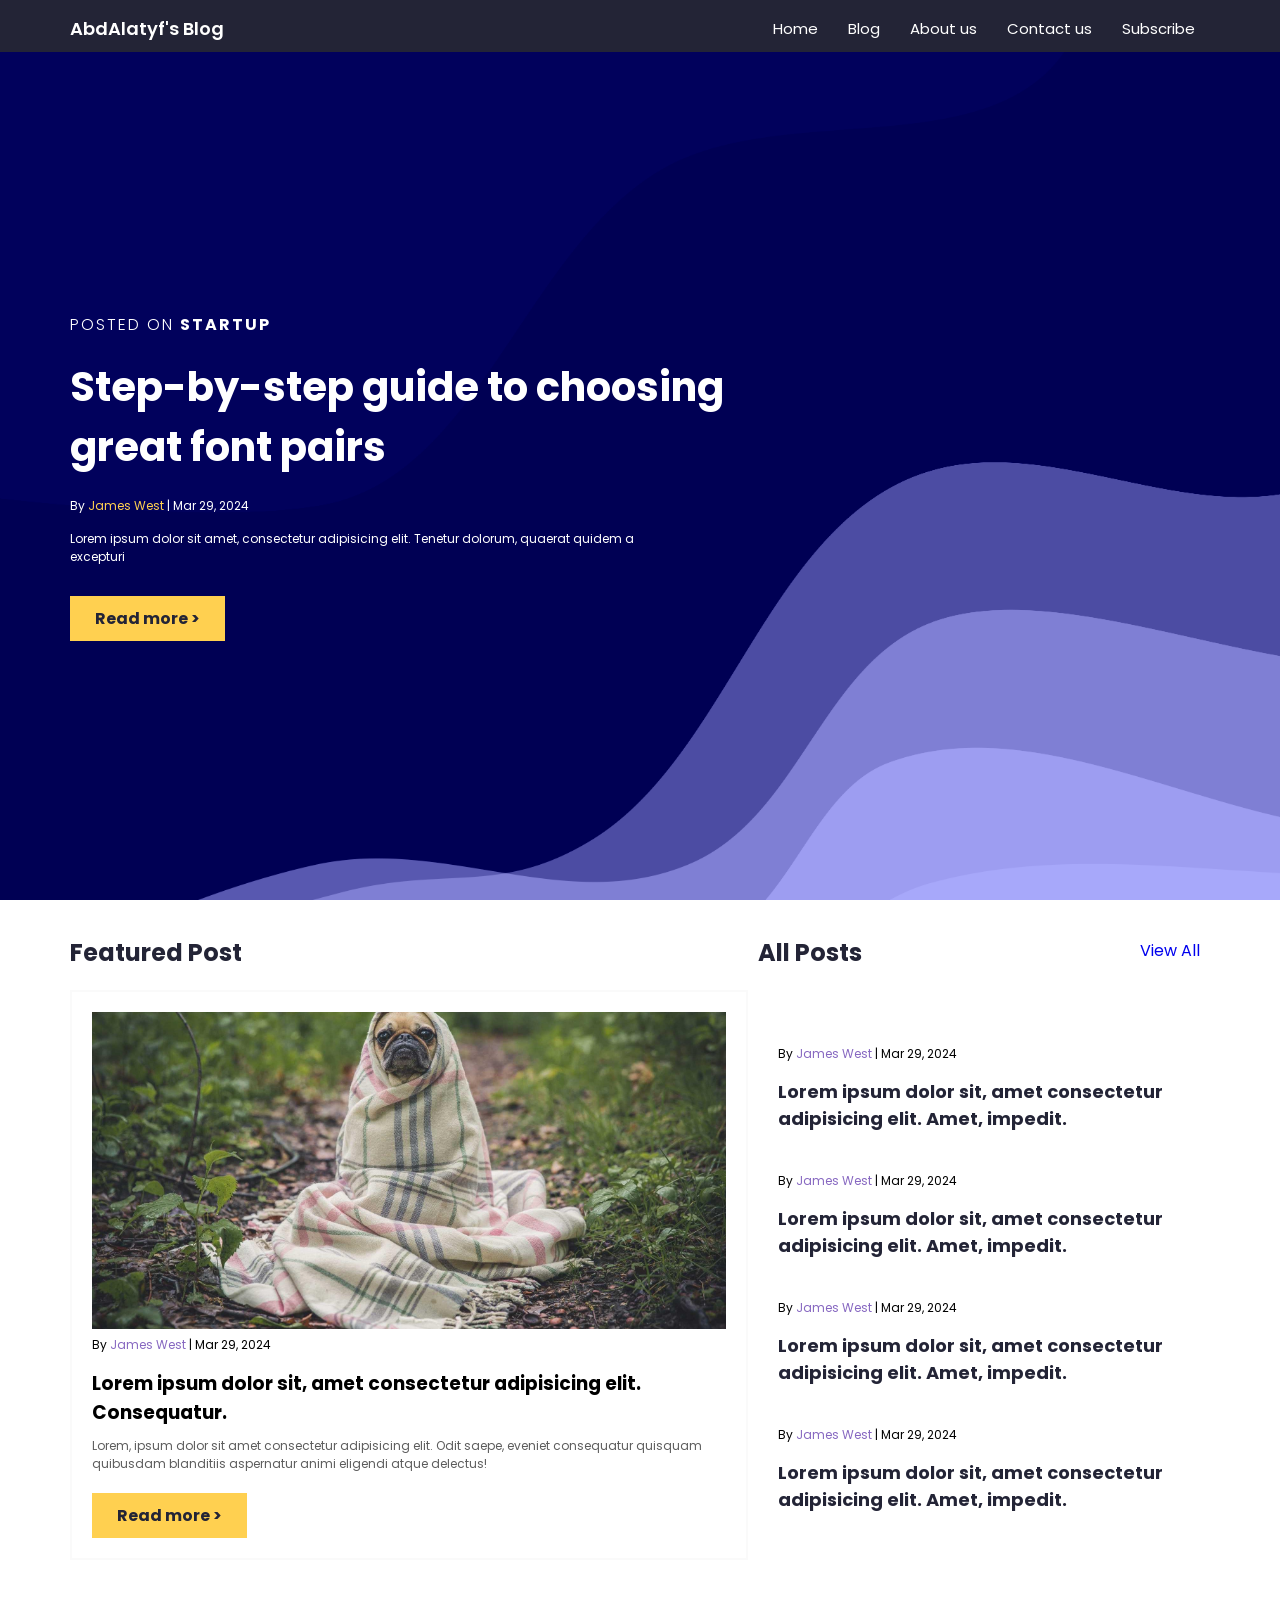
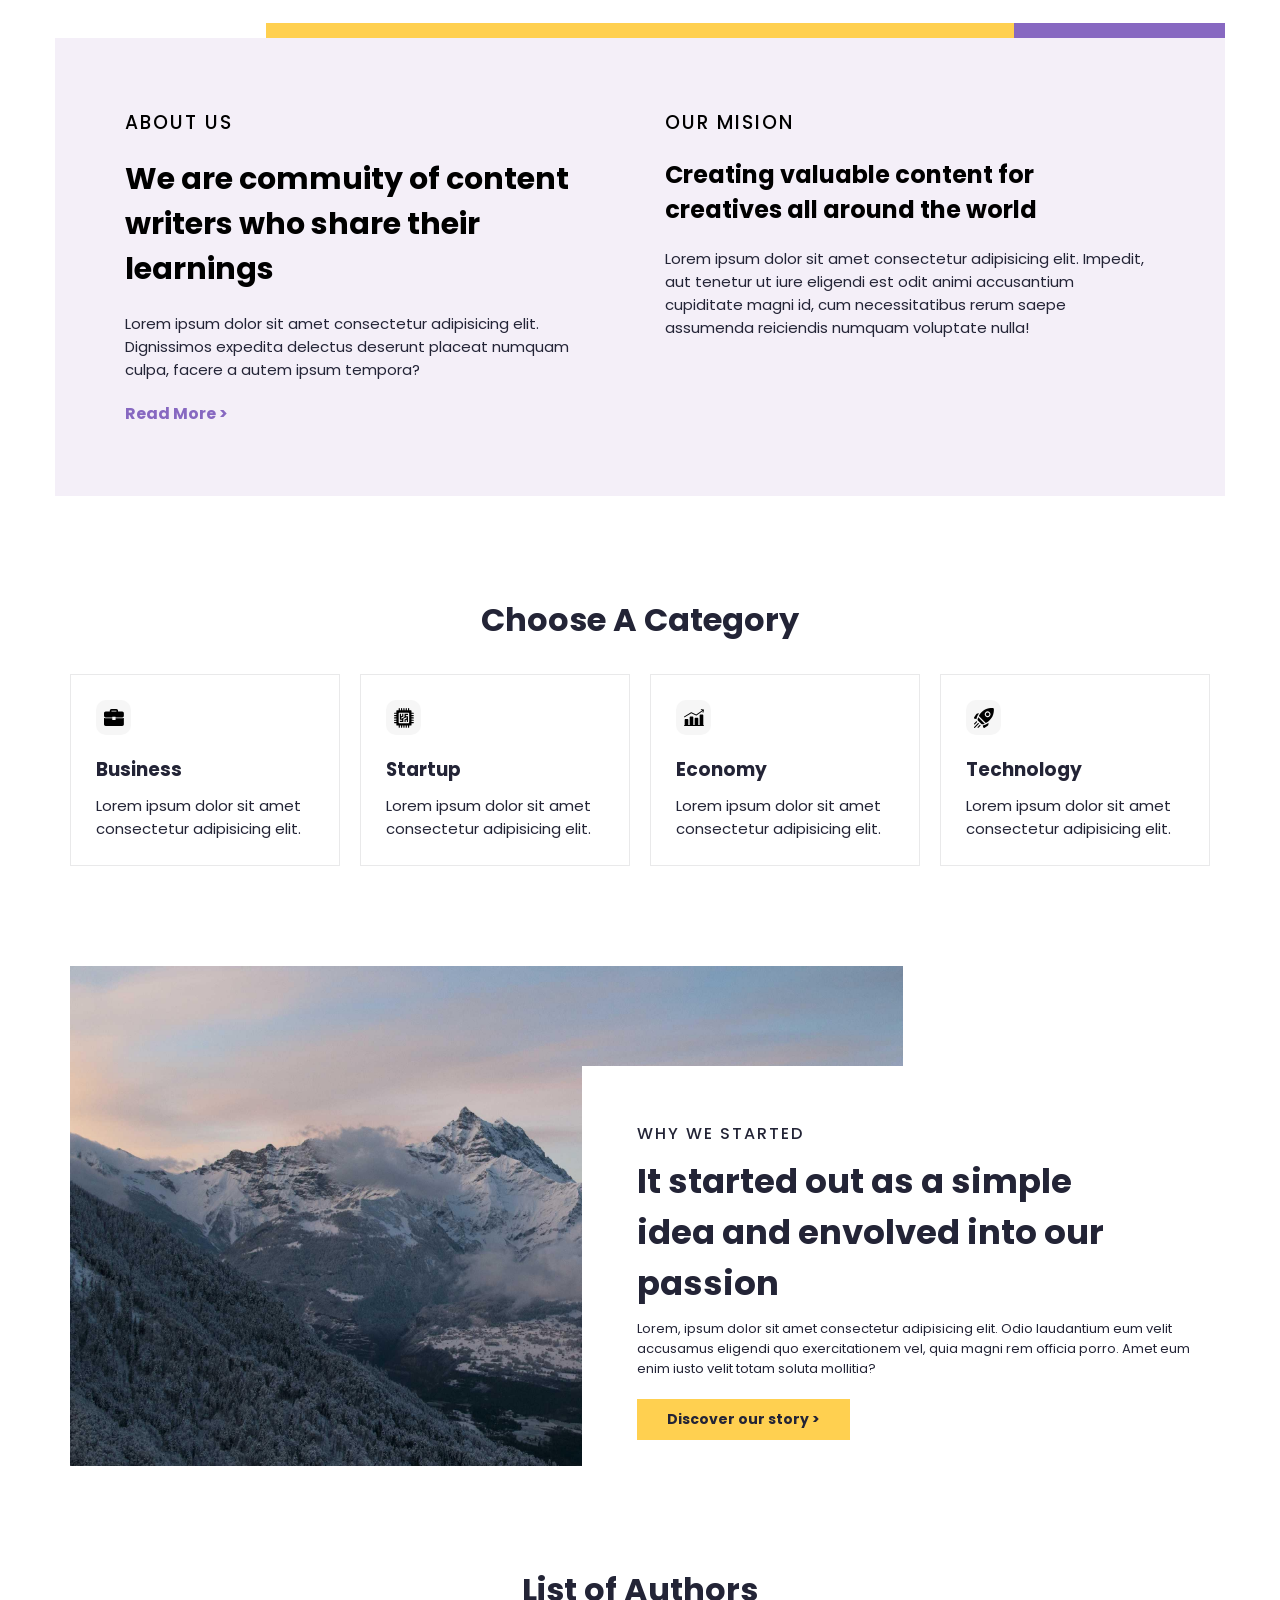
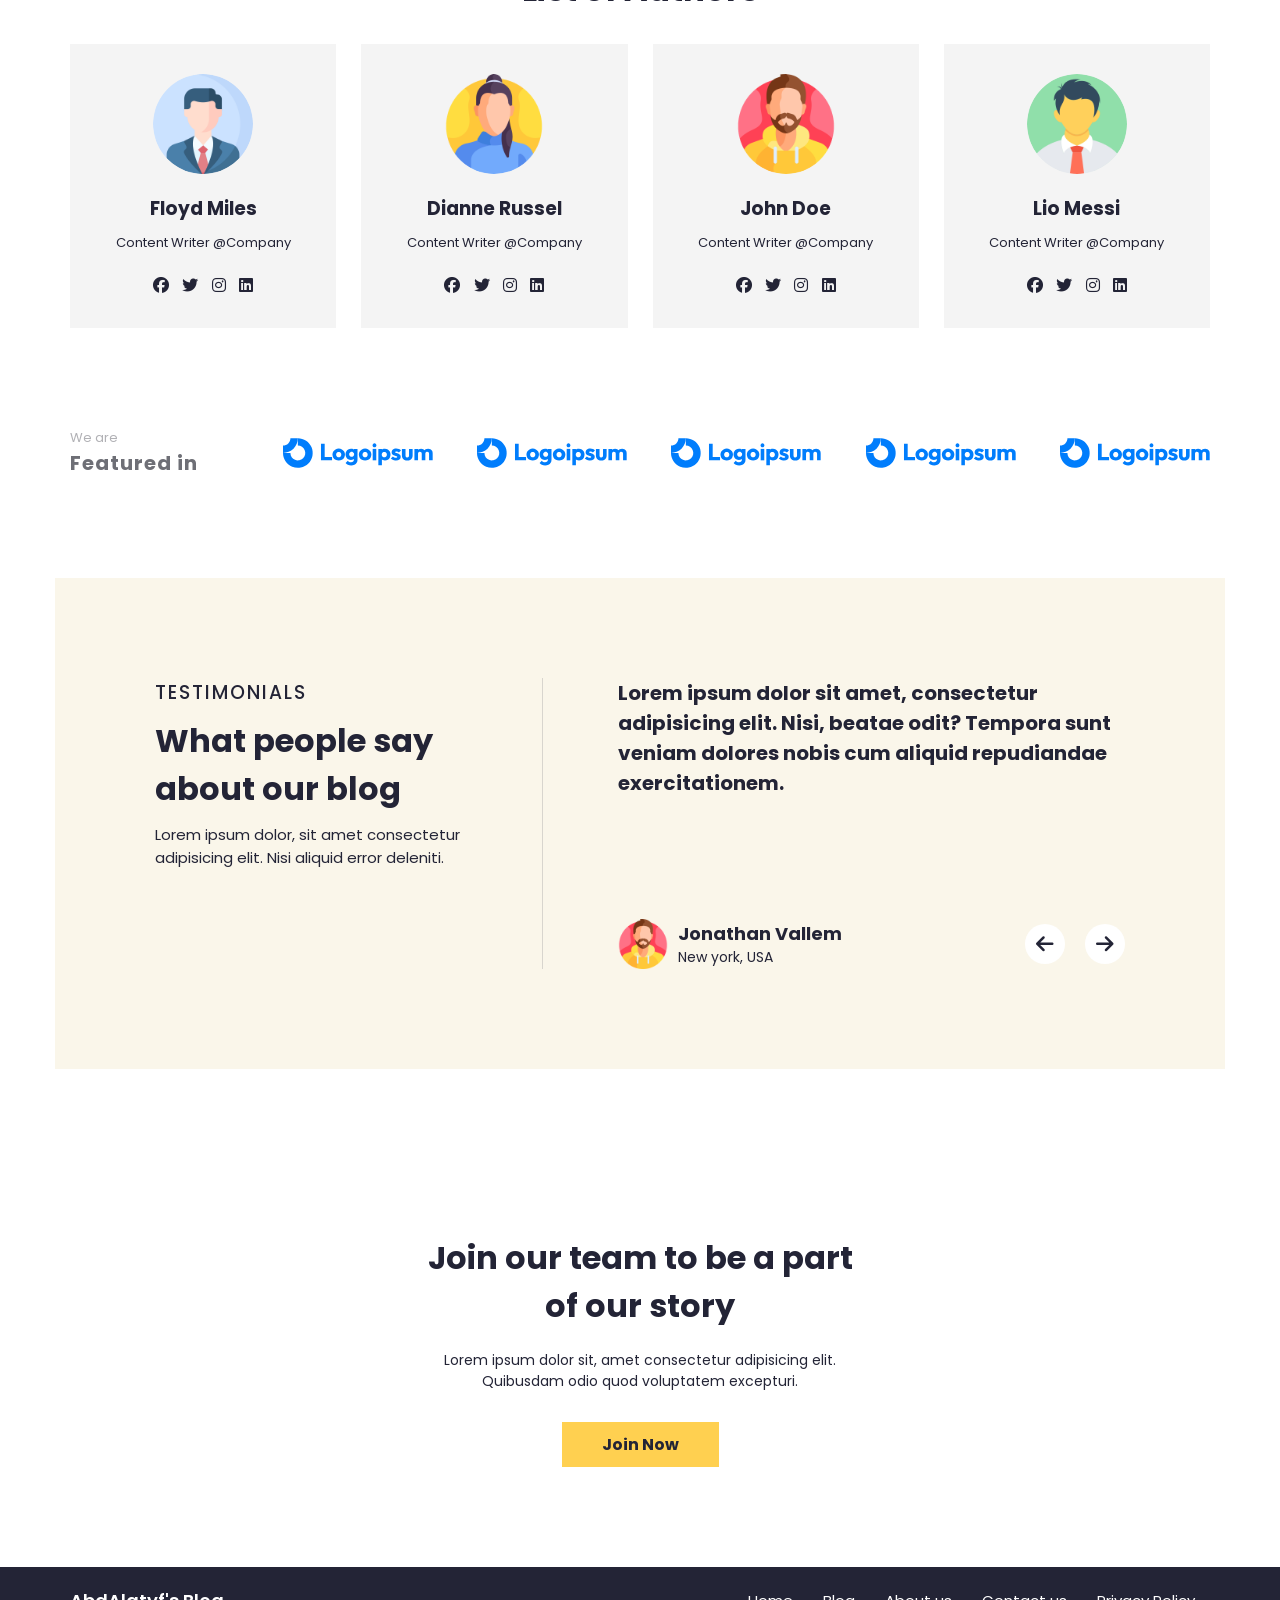
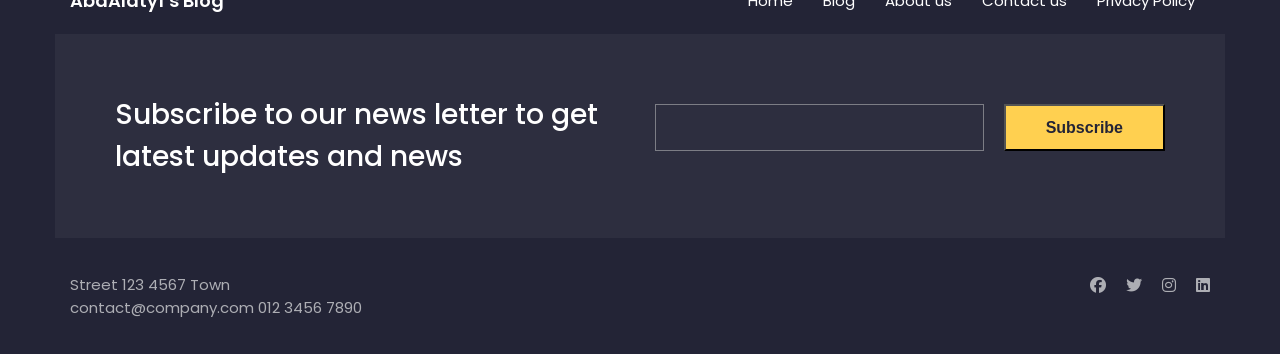
<file: index.html>
<!DOCTYPE html>
<html lang="en">
  <head>
    <meta charset="UTF-8" />
    <meta http-equiv="X-UA-Compatible" content="IE=edge" />
    <meta name="viewport" content="width=device-width, initial-scale=1.0" />
    <link rel="preconnect" href="https://fonts.googleapis.com" />
    <link rel="preconnect" href="https://fonts.gstatic.com" crossorigin />
    <link
      href="https://fonts.googleapis.com/css2?family=Poppins:ital,wght@0,100;0,200;0,300;0,400;0,500;0,600;0,700;0,800;0,900;1,100;1,200;1,300;1,400;1,500;1,600;1,700;1,800;1,900&display=swap"
      rel="stylesheet"
    />
    <link rel="stylesheet" href="assets/css/all.min.css" />
    <link rel="stylesheet" href="assets/css/main.css" />
    <link rel="stylesheet" href="assets/css/home.css" />
    <title>Document</title>
  </head>
  <body>
    <nav>
      <div class="container">
        <h4 class="title">AbdAlatyf's Blog</h4>
        <div>
          <span class="icon">
            <span></span>
            <span></span>
            <span></span>
          </span>
          <ul class="links">
            <li><a href="#">Home</a></li>
            <li><a href="#">Blog</a></li>
            <li><a href="#">About us</a></li>
            <li><a href="#">Contact us</a></li>
            <li><a href="#" class="sub">Subscribe</a></li>
          </ul>
        </div>
      </div>
    </nav>
    <div class="landing">
      <div class="container">
        <h4>posted on <b>startup</b></h4>
        <h1>Step-by-step guide to choosing great font pairs</h1>
        <div class="info">
          By <span class="name">James West</span> | Mar 29, 2024
        </div>
        <p>
          Lorem ipsum dolor sit amet, consectetur adipisicing elit. Tenetur
          dolorum, quaerat quidem a excepturi
        </p>
        <a href="#" class="readmore">Read more ></a>
      </div>
    </div>
    <div class="posts">
      <div class="container">
        <div class="featured">
          <h2>Featured Post</h2>
          <div class="box">
            <div class="img">
              <img src="assets/imgs/featured.jpg" alt="" />
            </div>
            <div class="info">
              By <span class="name">James West</span> | Mar 29, 2024
            </div>
            <h3>
              Lorem ipsum dolor sit, amet consectetur adipisicing elit.
              Consequatur.
            </h3>
            <p>
              Lorem, ipsum dolor sit amet consectetur adipisicing elit. Odit
              saepe, eveniet consequatur quisquam quibusdam blanditiis
              aspernatur animi eligendi atque delectus!
            </p>
            <a href="blog-post/post1.html" class="readmore">Read more ></a>
          </div>
        </div>
        <div class="all-posts">
          <h2>All Posts</h2>
          <a href="#" class="view-all">View All</a>
          <div class="posts">
            <div class="post">
              <div class="info">
                By <span class="name">James West</span> | Mar 29, 2024
              </div>
              <p>
                <a href="#"
                  >Lorem ipsum dolor sit, amet consectetur adipisicing elit.
                  Amet, impedit.</a
                >
              </p>
            </div>
            <div class="post">
              <div class="info">
                By <span class="name">James West</span> | Mar 29, 2024
              </div>
              <p>
                <a href="#"
                  >Lorem ipsum dolor sit, amet consectetur adipisicing elit.
                  Amet, impedit.</a
                >
              </p>
            </div>
            <div class="post">
              <div class="info">
                By <span class="name">James West</span> | Mar 29, 2024
              </div>
              <p>
                <a href="#"
                  >Lorem ipsum dolor sit, amet consectetur adipisicing elit.
                  Amet, impedit.</a
                >
              </p>
            </div>
            <div class="post">
              <div class="info">
                By <span class="name">James West</span> | Mar 29, 2024
              </div>
              <p>
                <a href="#"
                  >Lorem ipsum dolor sit, amet consectetur adipisicing elit.
                  Amet, impedit.</a
                >
              </p>
            </div>
          </div>
        </div>
      </div>
    </div>
    <div class="about-us">
      <div class="container">
        <div class="about">
          <h3>about us</h3>
          <div class="title">
            We are commuity of content writers who share their learnings
          </div>
          <p>
            Lorem ipsum dolor sit amet consectetur adipisicing elit. Dignissimos
            expedita delectus deserunt placeat numquam culpa, facere a autem
            ipsum tempora?
          </p>
          <a href="#">Read More ></a>
        </div>
        <div class="mision">
          <h3>our mision</h3>
          <div class="title">
            Creating valuable content for creatives all around the world
          </div>
          <p>
            Lorem ipsum dolor sit amet consectetur adipisicing elit. Impedit,
            aut tenetur ut iure eligendi est odit animi accusantium cupiditate
            magni id, cum necessitatibus rerum saepe assumenda reiciendis
            numquam voluptate nulla!
          </p>
        </div>
      </div>
    </div>
    <div class="categories">
      <h1>Choose A Category</h1>
      <div class="container">
        <div class="category">
          <div class="logo"><img src="assets/imgs/business.svg" alt="" /></div>
          <h3>Business</h3>
          <p>Lorem ipsum dolor sit amet consectetur adipisicing elit.</p>
        </div>
        <div class="category">
          <div class="logo"><img src="assets/imgs/startup.svg" alt="" /></div>
          <h3>Startup</h3>
          <p>Lorem ipsum dolor sit amet consectetur adipisicing elit.</p>
        </div>
        <div class="category">
          <div class="logo"><img src="assets/imgs/economy.svg" alt="" /></div>
          <h3>Economy</h3>
          <p>Lorem ipsum dolor sit amet consectetur adipisicing elit.</p>
        </div>
        <div class="category">
          <div class="logo">
            <img src="assets/imgs/technology.svg" alt="" />
          </div>
          <h3>Technology</h3>
          <p>Lorem ipsum dolor sit amet consectetur adipisicing elit.</p>
        </div>
      </div>
    </div>
    <div class="story">
      <div class="container">
        <div class="img">
          <img src="assets/imgs/story.jpg" alt="" />
        </div>
        <div class="info">
          <h4>why we started</h4>
          <h1>It started out as a simple idea and envolved into our passion</h1>
          <p>
            Lorem, ipsum dolor sit amet consectetur adipisicing elit. Odio
            laudantium eum velit accusamus eligendi quo exercitationem vel, quia
            magni rem officia porro. Amet eum enim iusto velit totam soluta
            mollitia?
          </p>
          <a href="">Discover our story ></a>
        </div>
      </div>
    </div>
    <div class="authors">
      <h1>List of Authors</h1>
      <div class="container">
        <div class="author">
          <div class="img"><img src="assets/imgs/man 1.png" alt="" /></div>
          <h3>Floyd Miles</h3>
          <p>Content Writer @Company</p>
          <ul>
            <li class="facebook"><i class="fa-brands fa-facebook"></i></li>
            <li class="twitter"><i class="fa-brands fa-twitter"></i></li>
            <li class="insta"><i class="fa-brands fa-instagram"></i></li>
            <li class="linkedin"><i class="fa-brands fa-linkedin"></i></li>
          </ul>
        </div>
        <div class="author">
          <div class="img"><img src="assets/imgs/woman.png" alt="" /></div>
          <h3>Dianne Russel</h3>
          <p>Content Writer @Company</p>
          <ul>
            <li class="facebook"><i class="fa-brands fa-facebook"></i></li>
            <li class="twitter"><i class="fa-brands fa-twitter"></i></li>
            <li class="insta"><i class="fa-brands fa-instagram"></i></li>
            <li class="linkedin"><i class="fa-brands fa-linkedin"></i></li>
          </ul>
        </div>
        <div class="author">
          <div class="img"><img src="assets/imgs/man 2.png" alt="" /></div>
          <h3>John Doe</h3>
          <p>Content Writer @Company</p>
          <ul>
            <li class="facebook"><i class="fa-brands fa-facebook"></i></li>
            <li class="twitter"><i class="fa-brands fa-twitter"></i></li>
            <li class="insta"><i class="fa-brands fa-instagram"></i></li>
            <li class="linkedin"><i class="fa-brands fa-linkedin"></i></li>
          </ul>
        </div>
        <div class="author">
          <div class="img"><img src="assets/imgs/man 3.png" alt="" /></div>
          <h3>Lio Messi</h3>
          <p>Content Writer @Company</p>
          <ul>
            <li class="facebook"><i class="fa-brands fa-facebook"></i></li>
            <li class="twitter"><i class="fa-brands fa-twitter"></i></li>
            <li class="insta"><i class="fa-brands fa-instagram"></i></li>
            <li class="linkedin"><i class="fa-brands fa-linkedin"></i></li>
          </ul>
        </div>
      </div>
    </div>
    <div class="our-featured">
      <div class="container">
        <div class="title">
          <span>We are</span>
          <span>Featured in</span>
        </div>
        <ul>
          <li>
            <svg
              id="logo-87"
              width="202"
              height="40"
              viewBox="0 0 202 40"
              fill="none"
              xmlns="http://www.w3.org/2000/svg"
            >
              <path
                class="ccustom"
                fill-rule="evenodd"
                clip-rule="evenodd"
                d="M25.5557 11.6853C23.9112 10.5865 21.9778 10 20 10V0C23.9556 0 27.8224 1.17298 31.1114 3.37061C34.4004 5.56823 36.9638 8.69181 38.4776 12.3463C39.9913 16.0008 40.3874 20.0222 39.6157 23.9018C38.844 27.7814 36.9392 31.3451 34.1421 34.1421C31.3451 36.9392 27.7814 38.844 23.9018 39.6157C20.0222 40.3874 16.0008 39.9913 12.3463 38.4776C8.6918 36.9638 5.56823 34.4004 3.37061 31.1114C1.17298 27.8224 0 23.9556 0 20H10C10 21.9778 10.5865 23.9112 11.6853 25.5557C12.7841 27.2002 14.3459 28.4819 16.1732 29.2388C18.0004 29.9957 20.0111 30.1937 21.9509 29.8078C23.8907 29.422 25.6725 28.4696 27.0711 27.0711C28.4696 25.6725 29.422 23.8907 29.8078 21.9509C30.1937 20.0111 29.9957 18.0004 29.2388 16.1732C28.4819 14.3459 27.2002 12.7841 25.5557 11.6853Z"
                fill="#007DFC"
              ></path>
              <path
                class="ccustom"
                fill-rule="evenodd"
                clip-rule="evenodd"
                d="M10 1.47023e-06C10 1.31322 9.74135 2.61358 9.2388 3.82684C8.73625 5.04009 7.99966 6.14248 7.07107 7.07107C6.14249 7.99966 5.0401 8.73625 3.82684 9.2388C2.61358 9.74134 1.31322 10 6.15916e-06 10L5.72205e-06 20C2.62644 20 5.22716 19.4827 7.65368 18.4776C10.0802 17.4725 12.285 15.9993 14.1421 14.1421C15.9993 12.285 17.4725 10.0802 18.4776 7.65367C19.4827 5.22715 20 2.62643 20 -3.8147e-06L10 1.47023e-06Z"
                fill="#007DFC"
              ></path>
              <path
                class="ccustom"
                d="M125.619 14.4525H120.767V29.8648H125.619V14.4525Z"
                fill="#007DFC"
              ></path>
              <path
                class="ccustom"
                d="M121.307 11.5666C121.814 12.074 122.448 12.3277 123.209 12.3277C123.97 12.3277 124.594 12.074 125.08 11.5666C125.567 11.0381 125.81 10.4038 125.81 9.66385C125.81 8.90277 125.567 8.26849 125.08 7.76111C124.594 7.25369 123.97 7 123.209 7C122.448 7 121.814 7.25369 121.307 7.76111C120.82 8.26849 120.577 8.90277 120.577 9.66385C120.577 10.4038 120.82 11.0381 121.307 11.5666Z"
                fill="#007DFC"
              ></path>
              <path
                class="ccustom"
                d="M51.1562 29.8648V7.47568H56.1351V25.4885H66.0612V29.8648H51.1562Z"
                fill="#007DFC"
              ></path>
              <path
                class="ccustom"
                fill-rule="evenodd"
                clip-rule="evenodd"
                d="M75.0274 30.2136C73.4418 30.2136 72.0042 29.8648 70.7145 29.1671C69.446 28.4483 68.4418 27.4758 67.7018 26.2495C66.9619 25.0233 66.5919 23.6491 66.5919 22.1269C66.5919 20.6047 66.9619 19.2411 67.7018 18.036C68.4418 16.8309 69.446 15.8795 70.7145 15.1819C71.983 14.463 73.4207 14.1036 75.0274 14.1036C76.6342 14.1036 78.0718 14.4525 79.3403 15.1501C80.6088 15.8478 81.6131 16.8098 82.353 18.036C83.093 19.2411 83.463 20.6047 83.463 22.1269C83.463 23.6491 83.093 25.0233 82.353 26.2495C81.6131 27.4758 80.6088 28.4483 79.3403 29.1671C78.0718 29.8648 76.6342 30.2136 75.0274 30.2136ZM75.0274 25.8056C75.7251 25.8056 76.3382 25.6576 76.8668 25.3616C77.3953 25.0445 77.797 24.6111 78.0718 24.0614C78.3678 23.4906 78.5158 22.8457 78.5158 22.1269C78.5158 21.4081 78.3678 20.7844 78.0718 20.2559C77.7758 19.7062 77.3636 19.2834 76.835 18.9874C76.3276 18.6702 75.7251 18.5117 75.0274 18.5117C74.3509 18.5117 73.7484 18.6702 73.2198 18.9874C72.6913 19.2834 72.279 19.7062 71.983 20.2559C71.687 20.8056 71.5391 21.4398 71.5391 22.1586C71.5391 22.8563 71.687 23.4906 71.983 24.0614C72.279 24.6111 72.6913 25.0445 73.2198 25.3616C73.7484 25.6576 74.3509 25.8056 75.0274 25.8056Z"
                fill="#007DFC"
              ></path>
              <path
                class="ccustom"
                fill-rule="evenodd"
                clip-rule="evenodd"
                d="M87.3057 35.8902C88.5953 36.4821 90.0858 36.7781 91.7772 36.7781C93.4262 36.7781 94.8956 36.4504 96.1852 35.795C97.4749 35.1396 98.4896 34.2306 99.2296 33.0678C99.9695 31.905 100.34 30.5308 100.34 28.9451V14.4525H95.5826V15.488C95.2288 15.1902 94.827 14.9402 94.3776 14.7379C93.553 14.3362 92.6122 14.1353 91.5552 14.1353C90.1387 14.1353 88.8807 14.4736 87.7814 15.1501C86.6819 15.8055 85.8152 16.7146 85.1809 17.8774C84.5466 19.0191 84.2296 20.3087 84.2296 21.7464C84.2296 23.1629 84.5466 24.4525 85.1809 25.6153C85.8152 26.7781 86.6819 27.6978 87.7814 28.3743C88.8807 29.0508 90.1387 29.3891 91.5552 29.3891C92.5911 29.3891 93.5319 29.1883 94.3776 28.7866C94.7872 28.592 95.1572 28.3627 95.4875 28.0986V29.072C95.4875 30.1502 95.1387 30.9853 94.441 31.5773C93.7645 32.1693 92.8237 32.4652 91.6186 32.4652C90.6461 32.4652 89.811 32.2961 89.1133 31.9578C88.4368 31.6196 87.8236 31.1227 87.2739 30.4673L84.293 33.4483C85.0329 34.5054 86.0372 35.3194 87.3057 35.8902ZM94.219 24.6322C93.7327 24.9282 93.1514 25.0762 92.4748 25.0762C91.7983 25.0762 91.2063 24.9282 90.6989 24.6322C90.2126 24.3362 89.8321 23.9345 89.5573 23.4271C89.2824 22.8986 89.145 22.3383 89.145 21.7464C89.145 21.1121 89.2824 20.5413 89.5573 20.0339C89.8321 19.5265 90.2232 19.1248 90.7306 18.8288C91.238 18.5328 91.8194 18.3848 92.4748 18.3848C93.1514 18.3848 93.7327 18.5328 94.219 18.8288C94.7264 19.1248 95.1069 19.5265 95.3607 20.0339C95.6355 20.5413 95.7729 21.1121 95.7729 21.7464C95.7729 22.3806 95.6355 22.9514 95.3607 23.4588C95.1069 23.9451 94.7264 24.3362 94.219 24.6322Z"
                fill="#007DFC"
              ></path>
              <path
                class="ccustom"
                fill-rule="evenodd"
                clip-rule="evenodd"
                d="M110.551 30.2136C108.965 30.2136 107.527 29.8648 106.238 29.1671C104.969 28.4483 103.965 27.4758 103.225 26.2495C102.485 25.0233 102.115 23.6491 102.115 22.1269C102.115 20.6047 102.485 19.2411 103.225 18.036C103.965 16.8309 104.969 15.8795 106.238 15.1819C107.506 14.463 108.944 14.1036 110.551 14.1036C112.157 14.1036 113.595 14.4525 114.863 15.1501C116.132 15.8478 117.136 16.8098 117.876 18.036C118.616 19.2411 118.986 20.6047 118.986 22.1269C118.986 23.6491 118.616 25.0233 117.876 26.2495C117.136 27.4758 116.132 28.4483 114.863 29.1671C113.595 29.8648 112.157 30.2136 110.551 30.2136ZM110.551 25.8056C111.248 25.8056 111.861 25.6576 112.39 25.3616C112.918 25.0445 113.32 24.6111 113.595 24.0614C113.891 23.4906 114.039 22.8457 114.039 22.1269C114.039 21.4081 113.891 20.7844 113.595 20.2559C113.299 19.7062 112.887 19.2834 112.358 18.9874C111.851 18.6702 111.248 18.5117 110.551 18.5117C109.874 18.5117 109.271 18.6702 108.743 18.9874C108.214 19.2834 107.802 19.7062 107.506 20.2559C107.21 20.8056 107.062 21.4398 107.062 22.1586C107.062 22.8563 107.21 23.4906 107.506 24.0614C107.802 24.6111 108.214 25.0445 108.743 25.3616C109.271 25.6576 109.874 25.8056 110.551 25.8056Z"
                fill="#007DFC"
              ></path>
              <path
                class="ccustom"
                fill-rule="evenodd"
                clip-rule="evenodd"
                d="M137.281 30.1819C136.246 30.1819 135.294 29.9811 134.427 29.5794C133.971 29.368 133.559 29.1156 133.191 28.8222V36.3659H128.402V14.4525H133.254V15.5162C133.606 15.2283 133.997 14.9794 134.427 14.7696C135.294 14.3467 136.246 14.1353 137.281 14.1353C138.74 14.1353 140.03 14.4842 141.15 15.1819C142.292 15.8795 143.18 16.8309 143.814 18.036C144.47 19.2411 144.797 20.6153 144.797 22.1586C144.797 23.702 144.47 25.0762 143.814 26.2813C143.18 27.4864 142.292 28.4377 141.15 29.1354C140.03 29.8331 138.74 30.1819 137.281 30.1819ZM136.394 25.8056C137.091 25.8056 137.694 25.647 138.201 25.3299C138.73 25.0128 139.142 24.5793 139.438 24.0297C139.734 23.48 139.882 22.8563 139.882 22.1586C139.882 21.4398 139.734 20.8056 139.438 20.2559C139.142 19.7062 138.73 19.2834 138.201 18.9874C137.694 18.6702 137.102 18.5117 136.425 18.5117C135.749 18.5117 135.146 18.6702 134.618 18.9874C134.11 19.2834 133.709 19.7062 133.413 20.2559C133.117 20.8056 132.969 21.4398 132.969 22.1586C132.969 22.8563 133.106 23.48 133.381 24.0297C133.677 24.5793 134.089 25.0128 134.618 25.3299C135.146 25.647 135.738 25.8056 136.394 25.8056Z"
                fill="#007DFC"
              ></path>
              <path
                class="ccustom"
                d="M149.546 29.8965C150.434 30.1291 151.332 30.2453 152.241 30.2453C154.165 30.2453 155.687 29.8014 156.808 28.9134C157.949 28.0255 158.52 26.831 158.52 25.3299C158.52 24.3574 158.341 23.5751 157.981 22.9832C157.622 22.3701 157.157 21.8838 156.586 21.5244C156.015 21.165 155.412 20.8795 154.778 20.6681C154.144 20.4567 153.541 20.277 152.971 20.129C152.4 19.981 151.935 19.8119 151.575 19.6216C151.216 19.4313 151.036 19.1776 151.036 18.8605C151.036 18.5645 151.174 18.3425 151.448 18.1945C151.723 18.0254 152.135 17.9409 152.685 17.9409C153.256 17.9409 153.837 18.0571 154.429 18.2897C155.042 18.5222 155.592 18.924 156.078 19.4948L158.837 16.7041C158.14 15.8161 157.231 15.1501 156.11 14.7062C155.011 14.2411 153.806 14.0085 152.495 14.0085C151.248 14.0085 150.159 14.2199 149.229 14.6427C148.298 15.0656 147.579 15.647 147.072 16.3869C146.565 17.1057 146.311 17.962 146.311 18.9557C146.311 19.8859 146.491 20.6576 146.85 21.2707C147.209 21.8626 147.675 22.3278 148.245 22.666C148.816 23.0043 149.419 23.2686 150.053 23.4588C150.687 23.6491 151.29 23.8288 151.861 23.998C152.431 24.146 152.897 24.3257 153.256 24.5371C153.637 24.7274 153.827 25.0128 153.827 25.3933C153.827 25.6893 153.668 25.9218 153.351 26.091C153.055 26.2601 152.622 26.3447 152.051 26.3447C151.226 26.3447 150.465 26.1967 149.768 25.9007C149.07 25.5836 148.467 25.1502 147.96 24.6005L145.201 27.3912C145.73 27.962 146.364 28.4695 147.104 28.9134C147.865 29.3362 148.679 29.6639 149.546 29.8965Z"
                fill="#007DFC"
              ></path>
              <path
                class="ccustom"
                d="M167.368 30.2136C165.952 30.2136 164.694 29.9282 163.595 29.3574C162.516 28.7654 161.671 27.962 161.058 26.9472C160.444 25.9113 160.138 24.7274 160.138 23.3954V14.4525H164.99V23.332C164.99 23.8605 165.074 24.3151 165.244 24.6956C165.434 25.0762 165.709 25.3722 166.068 25.5836C166.428 25.795 166.861 25.9007 167.368 25.9007C168.087 25.9007 168.658 25.6787 169.081 25.2347C169.504 24.7696 169.715 24.1354 169.715 23.332V14.4525H174.567V23.3637C174.567 24.7168 174.261 25.9113 173.647 26.9472C173.034 27.962 172.189 28.7654 171.11 29.3574C170.032 29.9282 168.785 30.2136 167.368 30.2136Z"
                fill="#007DFC"
              ></path>
              <path
                class="ccustom"
                d="M181.831 14.4525H176.979V29.8648H181.831V20.8584C181.831 20.3299 181.937 19.8859 182.148 19.5265C182.381 19.1671 182.688 18.8922 183.068 18.702C183.449 18.4905 183.882 18.3848 184.368 18.3848C185.066 18.3848 185.647 18.6068 186.112 19.0508C186.599 19.4736 186.842 20.0762 186.842 20.8584V29.8648H191.694V20.8584C191.694 20.3299 191.8 19.8859 192.011 19.5265C192.244 19.1671 192.55 18.8922 192.931 18.702C193.311 18.4905 193.745 18.3848 194.231 18.3848C194.929 18.3848 195.51 18.6068 195.975 19.0508C196.461 19.4736 196.704 20.0762 196.704 20.8584V29.8648H201.557V20.3193C201.557 19.0297 201.282 17.9303 200.732 17.0212C200.203 16.0909 199.474 15.3827 198.544 14.8965C197.635 14.389 196.588 14.1353 195.404 14.1353C194.199 14.1353 193.11 14.3996 192.138 14.9282C191.506 15.2649 190.954 15.6995 190.481 16.2319C190.04 15.675 189.504 15.2193 188.871 14.8647C188.026 14.3785 187.064 14.1353 185.986 14.1353C184.844 14.1353 183.819 14.3785 182.91 14.8647C182.514 15.067 182.155 15.3093 181.831 15.5916V14.4525Z"
                fill="#007DFC"
              ></path>
            </svg>
          </li>
          <li>
            <svg
              id="logo-87"
              width="202"
              height="40"
              viewBox="0 0 202 40"
              fill="none"
              xmlns="http://www.w3.org/2000/svg"
            >
              <path
                class="ccustom"
                fill-rule="evenodd"
                clip-rule="evenodd"
                d="M25.5557 11.6853C23.9112 10.5865 21.9778 10 20 10V0C23.9556 0 27.8224 1.17298 31.1114 3.37061C34.4004 5.56823 36.9638 8.69181 38.4776 12.3463C39.9913 16.0008 40.3874 20.0222 39.6157 23.9018C38.844 27.7814 36.9392 31.3451 34.1421 34.1421C31.3451 36.9392 27.7814 38.844 23.9018 39.6157C20.0222 40.3874 16.0008 39.9913 12.3463 38.4776C8.6918 36.9638 5.56823 34.4004 3.37061 31.1114C1.17298 27.8224 0 23.9556 0 20H10C10 21.9778 10.5865 23.9112 11.6853 25.5557C12.7841 27.2002 14.3459 28.4819 16.1732 29.2388C18.0004 29.9957 20.0111 30.1937 21.9509 29.8078C23.8907 29.422 25.6725 28.4696 27.0711 27.0711C28.4696 25.6725 29.422 23.8907 29.8078 21.9509C30.1937 20.0111 29.9957 18.0004 29.2388 16.1732C28.4819 14.3459 27.2002 12.7841 25.5557 11.6853Z"
                fill="#007DFC"
              ></path>
              <path
                class="ccustom"
                fill-rule="evenodd"
                clip-rule="evenodd"
                d="M10 1.47023e-06C10 1.31322 9.74135 2.61358 9.2388 3.82684C8.73625 5.04009 7.99966 6.14248 7.07107 7.07107C6.14249 7.99966 5.0401 8.73625 3.82684 9.2388C2.61358 9.74134 1.31322 10 6.15916e-06 10L5.72205e-06 20C2.62644 20 5.22716 19.4827 7.65368 18.4776C10.0802 17.4725 12.285 15.9993 14.1421 14.1421C15.9993 12.285 17.4725 10.0802 18.4776 7.65367C19.4827 5.22715 20 2.62643 20 -3.8147e-06L10 1.47023e-06Z"
                fill="#007DFC"
              ></path>
              <path
                class="ccustom"
                d="M125.619 14.4525H120.767V29.8648H125.619V14.4525Z"
                fill="#007DFC"
              ></path>
              <path
                class="ccustom"
                d="M121.307 11.5666C121.814 12.074 122.448 12.3277 123.209 12.3277C123.97 12.3277 124.594 12.074 125.08 11.5666C125.567 11.0381 125.81 10.4038 125.81 9.66385C125.81 8.90277 125.567 8.26849 125.08 7.76111C124.594 7.25369 123.97 7 123.209 7C122.448 7 121.814 7.25369 121.307 7.76111C120.82 8.26849 120.577 8.90277 120.577 9.66385C120.577 10.4038 120.82 11.0381 121.307 11.5666Z"
                fill="#007DFC"
              ></path>
              <path
                class="ccustom"
                d="M51.1562 29.8648V7.47568H56.1351V25.4885H66.0612V29.8648H51.1562Z"
                fill="#007DFC"
              ></path>
              <path
                class="ccustom"
                fill-rule="evenodd"
                clip-rule="evenodd"
                d="M75.0274 30.2136C73.4418 30.2136 72.0042 29.8648 70.7145 29.1671C69.446 28.4483 68.4418 27.4758 67.7018 26.2495C66.9619 25.0233 66.5919 23.6491 66.5919 22.1269C66.5919 20.6047 66.9619 19.2411 67.7018 18.036C68.4418 16.8309 69.446 15.8795 70.7145 15.1819C71.983 14.463 73.4207 14.1036 75.0274 14.1036C76.6342 14.1036 78.0718 14.4525 79.3403 15.1501C80.6088 15.8478 81.6131 16.8098 82.353 18.036C83.093 19.2411 83.463 20.6047 83.463 22.1269C83.463 23.6491 83.093 25.0233 82.353 26.2495C81.6131 27.4758 80.6088 28.4483 79.3403 29.1671C78.0718 29.8648 76.6342 30.2136 75.0274 30.2136ZM75.0274 25.8056C75.7251 25.8056 76.3382 25.6576 76.8668 25.3616C77.3953 25.0445 77.797 24.6111 78.0718 24.0614C78.3678 23.4906 78.5158 22.8457 78.5158 22.1269C78.5158 21.4081 78.3678 20.7844 78.0718 20.2559C77.7758 19.7062 77.3636 19.2834 76.835 18.9874C76.3276 18.6702 75.7251 18.5117 75.0274 18.5117C74.3509 18.5117 73.7484 18.6702 73.2198 18.9874C72.6913 19.2834 72.279 19.7062 71.983 20.2559C71.687 20.8056 71.5391 21.4398 71.5391 22.1586C71.5391 22.8563 71.687 23.4906 71.983 24.0614C72.279 24.6111 72.6913 25.0445 73.2198 25.3616C73.7484 25.6576 74.3509 25.8056 75.0274 25.8056Z"
                fill="#007DFC"
              ></path>
              <path
                class="ccustom"
                fill-rule="evenodd"
                clip-rule="evenodd"
                d="M87.3057 35.8902C88.5953 36.4821 90.0858 36.7781 91.7772 36.7781C93.4262 36.7781 94.8956 36.4504 96.1852 35.795C97.4749 35.1396 98.4896 34.2306 99.2296 33.0678C99.9695 31.905 100.34 30.5308 100.34 28.9451V14.4525H95.5826V15.488C95.2288 15.1902 94.827 14.9402 94.3776 14.7379C93.553 14.3362 92.6122 14.1353 91.5552 14.1353C90.1387 14.1353 88.8807 14.4736 87.7814 15.1501C86.6819 15.8055 85.8152 16.7146 85.1809 17.8774C84.5466 19.0191 84.2296 20.3087 84.2296 21.7464C84.2296 23.1629 84.5466 24.4525 85.1809 25.6153C85.8152 26.7781 86.6819 27.6978 87.7814 28.3743C88.8807 29.0508 90.1387 29.3891 91.5552 29.3891C92.5911 29.3891 93.5319 29.1883 94.3776 28.7866C94.7872 28.592 95.1572 28.3627 95.4875 28.0986V29.072C95.4875 30.1502 95.1387 30.9853 94.441 31.5773C93.7645 32.1693 92.8237 32.4652 91.6186 32.4652C90.6461 32.4652 89.811 32.2961 89.1133 31.9578C88.4368 31.6196 87.8236 31.1227 87.2739 30.4673L84.293 33.4483C85.0329 34.5054 86.0372 35.3194 87.3057 35.8902ZM94.219 24.6322C93.7327 24.9282 93.1514 25.0762 92.4748 25.0762C91.7983 25.0762 91.2063 24.9282 90.6989 24.6322C90.2126 24.3362 89.8321 23.9345 89.5573 23.4271C89.2824 22.8986 89.145 22.3383 89.145 21.7464C89.145 21.1121 89.2824 20.5413 89.5573 20.0339C89.8321 19.5265 90.2232 19.1248 90.7306 18.8288C91.238 18.5328 91.8194 18.3848 92.4748 18.3848C93.1514 18.3848 93.7327 18.5328 94.219 18.8288C94.7264 19.1248 95.1069 19.5265 95.3607 20.0339C95.6355 20.5413 95.7729 21.1121 95.7729 21.7464C95.7729 22.3806 95.6355 22.9514 95.3607 23.4588C95.1069 23.9451 94.7264 24.3362 94.219 24.6322Z"
                fill="#007DFC"
              ></path>
              <path
                class="ccustom"
                fill-rule="evenodd"
                clip-rule="evenodd"
                d="M110.551 30.2136C108.965 30.2136 107.527 29.8648 106.238 29.1671C104.969 28.4483 103.965 27.4758 103.225 26.2495C102.485 25.0233 102.115 23.6491 102.115 22.1269C102.115 20.6047 102.485 19.2411 103.225 18.036C103.965 16.8309 104.969 15.8795 106.238 15.1819C107.506 14.463 108.944 14.1036 110.551 14.1036C112.157 14.1036 113.595 14.4525 114.863 15.1501C116.132 15.8478 117.136 16.8098 117.876 18.036C118.616 19.2411 118.986 20.6047 118.986 22.1269C118.986 23.6491 118.616 25.0233 117.876 26.2495C117.136 27.4758 116.132 28.4483 114.863 29.1671C113.595 29.8648 112.157 30.2136 110.551 30.2136ZM110.551 25.8056C111.248 25.8056 111.861 25.6576 112.39 25.3616C112.918 25.0445 113.32 24.6111 113.595 24.0614C113.891 23.4906 114.039 22.8457 114.039 22.1269C114.039 21.4081 113.891 20.7844 113.595 20.2559C113.299 19.7062 112.887 19.2834 112.358 18.9874C111.851 18.6702 111.248 18.5117 110.551 18.5117C109.874 18.5117 109.271 18.6702 108.743 18.9874C108.214 19.2834 107.802 19.7062 107.506 20.2559C107.21 20.8056 107.062 21.4398 107.062 22.1586C107.062 22.8563 107.21 23.4906 107.506 24.0614C107.802 24.6111 108.214 25.0445 108.743 25.3616C109.271 25.6576 109.874 25.8056 110.551 25.8056Z"
                fill="#007DFC"
              ></path>
              <path
                class="ccustom"
                fill-rule="evenodd"
                clip-rule="evenodd"
                d="M137.281 30.1819C136.246 30.1819 135.294 29.9811 134.427 29.5794C133.971 29.368 133.559 29.1156 133.191 28.8222V36.3659H128.402V14.4525H133.254V15.5162C133.606 15.2283 133.997 14.9794 134.427 14.7696C135.294 14.3467 136.246 14.1353 137.281 14.1353C138.74 14.1353 140.03 14.4842 141.15 15.1819C142.292 15.8795 143.18 16.8309 143.814 18.036C144.47 19.2411 144.797 20.6153 144.797 22.1586C144.797 23.702 144.47 25.0762 143.814 26.2813C143.18 27.4864 142.292 28.4377 141.15 29.1354C140.03 29.8331 138.74 30.1819 137.281 30.1819ZM136.394 25.8056C137.091 25.8056 137.694 25.647 138.201 25.3299C138.73 25.0128 139.142 24.5793 139.438 24.0297C139.734 23.48 139.882 22.8563 139.882 22.1586C139.882 21.4398 139.734 20.8056 139.438 20.2559C139.142 19.7062 138.73 19.2834 138.201 18.9874C137.694 18.6702 137.102 18.5117 136.425 18.5117C135.749 18.5117 135.146 18.6702 134.618 18.9874C134.11 19.2834 133.709 19.7062 133.413 20.2559C133.117 20.8056 132.969 21.4398 132.969 22.1586C132.969 22.8563 133.106 23.48 133.381 24.0297C133.677 24.5793 134.089 25.0128 134.618 25.3299C135.146 25.647 135.738 25.8056 136.394 25.8056Z"
                fill="#007DFC"
              ></path>
              <path
                class="ccustom"
                d="M149.546 29.8965C150.434 30.1291 151.332 30.2453 152.241 30.2453C154.165 30.2453 155.687 29.8014 156.808 28.9134C157.949 28.0255 158.52 26.831 158.52 25.3299C158.52 24.3574 158.341 23.5751 157.981 22.9832C157.622 22.3701 157.157 21.8838 156.586 21.5244C156.015 21.165 155.412 20.8795 154.778 20.6681C154.144 20.4567 153.541 20.277 152.971 20.129C152.4 19.981 151.935 19.8119 151.575 19.6216C151.216 19.4313 151.036 19.1776 151.036 18.8605C151.036 18.5645 151.174 18.3425 151.448 18.1945C151.723 18.0254 152.135 17.9409 152.685 17.9409C153.256 17.9409 153.837 18.0571 154.429 18.2897C155.042 18.5222 155.592 18.924 156.078 19.4948L158.837 16.7041C158.14 15.8161 157.231 15.1501 156.11 14.7062C155.011 14.2411 153.806 14.0085 152.495 14.0085C151.248 14.0085 150.159 14.2199 149.229 14.6427C148.298 15.0656 147.579 15.647 147.072 16.3869C146.565 17.1057 146.311 17.962 146.311 18.9557C146.311 19.8859 146.491 20.6576 146.85 21.2707C147.209 21.8626 147.675 22.3278 148.245 22.666C148.816 23.0043 149.419 23.2686 150.053 23.4588C150.687 23.6491 151.29 23.8288 151.861 23.998C152.431 24.146 152.897 24.3257 153.256 24.5371C153.637 24.7274 153.827 25.0128 153.827 25.3933C153.827 25.6893 153.668 25.9218 153.351 26.091C153.055 26.2601 152.622 26.3447 152.051 26.3447C151.226 26.3447 150.465 26.1967 149.768 25.9007C149.07 25.5836 148.467 25.1502 147.96 24.6005L145.201 27.3912C145.73 27.962 146.364 28.4695 147.104 28.9134C147.865 29.3362 148.679 29.6639 149.546 29.8965Z"
                fill="#007DFC"
              ></path>
              <path
                class="ccustom"
                d="M167.368 30.2136C165.952 30.2136 164.694 29.9282 163.595 29.3574C162.516 28.7654 161.671 27.962 161.058 26.9472C160.444 25.9113 160.138 24.7274 160.138 23.3954V14.4525H164.99V23.332C164.99 23.8605 165.074 24.3151 165.244 24.6956C165.434 25.0762 165.709 25.3722 166.068 25.5836C166.428 25.795 166.861 25.9007 167.368 25.9007C168.087 25.9007 168.658 25.6787 169.081 25.2347C169.504 24.7696 169.715 24.1354 169.715 23.332V14.4525H174.567V23.3637C174.567 24.7168 174.261 25.9113 173.647 26.9472C173.034 27.962 172.189 28.7654 171.11 29.3574C170.032 29.9282 168.785 30.2136 167.368 30.2136Z"
                fill="#007DFC"
              ></path>
              <path
                class="ccustom"
                d="M181.831 14.4525H176.979V29.8648H181.831V20.8584C181.831 20.3299 181.937 19.8859 182.148 19.5265C182.381 19.1671 182.688 18.8922 183.068 18.702C183.449 18.4905 183.882 18.3848 184.368 18.3848C185.066 18.3848 185.647 18.6068 186.112 19.0508C186.599 19.4736 186.842 20.0762 186.842 20.8584V29.8648H191.694V20.8584C191.694 20.3299 191.8 19.8859 192.011 19.5265C192.244 19.1671 192.55 18.8922 192.931 18.702C193.311 18.4905 193.745 18.3848 194.231 18.3848C194.929 18.3848 195.51 18.6068 195.975 19.0508C196.461 19.4736 196.704 20.0762 196.704 20.8584V29.8648H201.557V20.3193C201.557 19.0297 201.282 17.9303 200.732 17.0212C200.203 16.0909 199.474 15.3827 198.544 14.8965C197.635 14.389 196.588 14.1353 195.404 14.1353C194.199 14.1353 193.11 14.3996 192.138 14.9282C191.506 15.2649 190.954 15.6995 190.481 16.2319C190.04 15.675 189.504 15.2193 188.871 14.8647C188.026 14.3785 187.064 14.1353 185.986 14.1353C184.844 14.1353 183.819 14.3785 182.91 14.8647C182.514 15.067 182.155 15.3093 181.831 15.5916V14.4525Z"
                fill="#007DFC"
              ></path>
            </svg>
          </li>
          <li>
            <svg
              id="logo-87"
              width="202"
              height="40"
              viewBox="0 0 202 40"
              fill="none"
              xmlns="http://www.w3.org/2000/svg"
            >
              <path
                class="ccustom"
                fill-rule="evenodd"
                clip-rule="evenodd"
                d="M25.5557 11.6853C23.9112 10.5865 21.9778 10 20 10V0C23.9556 0 27.8224 1.17298 31.1114 3.37061C34.4004 5.56823 36.9638 8.69181 38.4776 12.3463C39.9913 16.0008 40.3874 20.0222 39.6157 23.9018C38.844 27.7814 36.9392 31.3451 34.1421 34.1421C31.3451 36.9392 27.7814 38.844 23.9018 39.6157C20.0222 40.3874 16.0008 39.9913 12.3463 38.4776C8.6918 36.9638 5.56823 34.4004 3.37061 31.1114C1.17298 27.8224 0 23.9556 0 20H10C10 21.9778 10.5865 23.9112 11.6853 25.5557C12.7841 27.2002 14.3459 28.4819 16.1732 29.2388C18.0004 29.9957 20.0111 30.1937 21.9509 29.8078C23.8907 29.422 25.6725 28.4696 27.0711 27.0711C28.4696 25.6725 29.422 23.8907 29.8078 21.9509C30.1937 20.0111 29.9957 18.0004 29.2388 16.1732C28.4819 14.3459 27.2002 12.7841 25.5557 11.6853Z"
                fill="#007DFC"
              ></path>
              <path
                class="ccustom"
                fill-rule="evenodd"
                clip-rule="evenodd"
                d="M10 1.47023e-06C10 1.31322 9.74135 2.61358 9.2388 3.82684C8.73625 5.04009 7.99966 6.14248 7.07107 7.07107C6.14249 7.99966 5.0401 8.73625 3.82684 9.2388C2.61358 9.74134 1.31322 10 6.15916e-06 10L5.72205e-06 20C2.62644 20 5.22716 19.4827 7.65368 18.4776C10.0802 17.4725 12.285 15.9993 14.1421 14.1421C15.9993 12.285 17.4725 10.0802 18.4776 7.65367C19.4827 5.22715 20 2.62643 20 -3.8147e-06L10 1.47023e-06Z"
                fill="#007DFC"
              ></path>
              <path
                class="ccustom"
                d="M125.619 14.4525H120.767V29.8648H125.619V14.4525Z"
                fill="#007DFC"
              ></path>
              <path
                class="ccustom"
                d="M121.307 11.5666C121.814 12.074 122.448 12.3277 123.209 12.3277C123.97 12.3277 124.594 12.074 125.08 11.5666C125.567 11.0381 125.81 10.4038 125.81 9.66385C125.81 8.90277 125.567 8.26849 125.08 7.76111C124.594 7.25369 123.97 7 123.209 7C122.448 7 121.814 7.25369 121.307 7.76111C120.82 8.26849 120.577 8.90277 120.577 9.66385C120.577 10.4038 120.82 11.0381 121.307 11.5666Z"
                fill="#007DFC"
              ></path>
              <path
                class="ccustom"
                d="M51.1562 29.8648V7.47568H56.1351V25.4885H66.0612V29.8648H51.1562Z"
                fill="#007DFC"
              ></path>
              <path
                class="ccustom"
                fill-rule="evenodd"
                clip-rule="evenodd"
                d="M75.0274 30.2136C73.4418 30.2136 72.0042 29.8648 70.7145 29.1671C69.446 28.4483 68.4418 27.4758 67.7018 26.2495C66.9619 25.0233 66.5919 23.6491 66.5919 22.1269C66.5919 20.6047 66.9619 19.2411 67.7018 18.036C68.4418 16.8309 69.446 15.8795 70.7145 15.1819C71.983 14.463 73.4207 14.1036 75.0274 14.1036C76.6342 14.1036 78.0718 14.4525 79.3403 15.1501C80.6088 15.8478 81.6131 16.8098 82.353 18.036C83.093 19.2411 83.463 20.6047 83.463 22.1269C83.463 23.6491 83.093 25.0233 82.353 26.2495C81.6131 27.4758 80.6088 28.4483 79.3403 29.1671C78.0718 29.8648 76.6342 30.2136 75.0274 30.2136ZM75.0274 25.8056C75.7251 25.8056 76.3382 25.6576 76.8668 25.3616C77.3953 25.0445 77.797 24.6111 78.0718 24.0614C78.3678 23.4906 78.5158 22.8457 78.5158 22.1269C78.5158 21.4081 78.3678 20.7844 78.0718 20.2559C77.7758 19.7062 77.3636 19.2834 76.835 18.9874C76.3276 18.6702 75.7251 18.5117 75.0274 18.5117C74.3509 18.5117 73.7484 18.6702 73.2198 18.9874C72.6913 19.2834 72.279 19.7062 71.983 20.2559C71.687 20.8056 71.5391 21.4398 71.5391 22.1586C71.5391 22.8563 71.687 23.4906 71.983 24.0614C72.279 24.6111 72.6913 25.0445 73.2198 25.3616C73.7484 25.6576 74.3509 25.8056 75.0274 25.8056Z"
                fill="#007DFC"
              ></path>
              <path
                class="ccustom"
                fill-rule="evenodd"
                clip-rule="evenodd"
                d="M87.3057 35.8902C88.5953 36.4821 90.0858 36.7781 91.7772 36.7781C93.4262 36.7781 94.8956 36.4504 96.1852 35.795C97.4749 35.1396 98.4896 34.2306 99.2296 33.0678C99.9695 31.905 100.34 30.5308 100.34 28.9451V14.4525H95.5826V15.488C95.2288 15.1902 94.827 14.9402 94.3776 14.7379C93.553 14.3362 92.6122 14.1353 91.5552 14.1353C90.1387 14.1353 88.8807 14.4736 87.7814 15.1501C86.6819 15.8055 85.8152 16.7146 85.1809 17.8774C84.5466 19.0191 84.2296 20.3087 84.2296 21.7464C84.2296 23.1629 84.5466 24.4525 85.1809 25.6153C85.8152 26.7781 86.6819 27.6978 87.7814 28.3743C88.8807 29.0508 90.1387 29.3891 91.5552 29.3891C92.5911 29.3891 93.5319 29.1883 94.3776 28.7866C94.7872 28.592 95.1572 28.3627 95.4875 28.0986V29.072C95.4875 30.1502 95.1387 30.9853 94.441 31.5773C93.7645 32.1693 92.8237 32.4652 91.6186 32.4652C90.6461 32.4652 89.811 32.2961 89.1133 31.9578C88.4368 31.6196 87.8236 31.1227 87.2739 30.4673L84.293 33.4483C85.0329 34.5054 86.0372 35.3194 87.3057 35.8902ZM94.219 24.6322C93.7327 24.9282 93.1514 25.0762 92.4748 25.0762C91.7983 25.0762 91.2063 24.9282 90.6989 24.6322C90.2126 24.3362 89.8321 23.9345 89.5573 23.4271C89.2824 22.8986 89.145 22.3383 89.145 21.7464C89.145 21.1121 89.2824 20.5413 89.5573 20.0339C89.8321 19.5265 90.2232 19.1248 90.7306 18.8288C91.238 18.5328 91.8194 18.3848 92.4748 18.3848C93.1514 18.3848 93.7327 18.5328 94.219 18.8288C94.7264 19.1248 95.1069 19.5265 95.3607 20.0339C95.6355 20.5413 95.7729 21.1121 95.7729 21.7464C95.7729 22.3806 95.6355 22.9514 95.3607 23.4588C95.1069 23.9451 94.7264 24.3362 94.219 24.6322Z"
                fill="#007DFC"
              ></path>
              <path
                class="ccustom"
                fill-rule="evenodd"
                clip-rule="evenodd"
                d="M110.551 30.2136C108.965 30.2136 107.527 29.8648 106.238 29.1671C104.969 28.4483 103.965 27.4758 103.225 26.2495C102.485 25.0233 102.115 23.6491 102.115 22.1269C102.115 20.6047 102.485 19.2411 103.225 18.036C103.965 16.8309 104.969 15.8795 106.238 15.1819C107.506 14.463 108.944 14.1036 110.551 14.1036C112.157 14.1036 113.595 14.4525 114.863 15.1501C116.132 15.8478 117.136 16.8098 117.876 18.036C118.616 19.2411 118.986 20.6047 118.986 22.1269C118.986 23.6491 118.616 25.0233 117.876 26.2495C117.136 27.4758 116.132 28.4483 114.863 29.1671C113.595 29.8648 112.157 30.2136 110.551 30.2136ZM110.551 25.8056C111.248 25.8056 111.861 25.6576 112.39 25.3616C112.918 25.0445 113.32 24.6111 113.595 24.0614C113.891 23.4906 114.039 22.8457 114.039 22.1269C114.039 21.4081 113.891 20.7844 113.595 20.2559C113.299 19.7062 112.887 19.2834 112.358 18.9874C111.851 18.6702 111.248 18.5117 110.551 18.5117C109.874 18.5117 109.271 18.6702 108.743 18.9874C108.214 19.2834 107.802 19.7062 107.506 20.2559C107.21 20.8056 107.062 21.4398 107.062 22.1586C107.062 22.8563 107.21 23.4906 107.506 24.0614C107.802 24.6111 108.214 25.0445 108.743 25.3616C109.271 25.6576 109.874 25.8056 110.551 25.8056Z"
                fill="#007DFC"
              ></path>
              <path
                class="ccustom"
                fill-rule="evenodd"
                clip-rule="evenodd"
                d="M137.281 30.1819C136.246 30.1819 135.294 29.9811 134.427 29.5794C133.971 29.368 133.559 29.1156 133.191 28.8222V36.3659H128.402V14.4525H133.254V15.5162C133.606 15.2283 133.997 14.9794 134.427 14.7696C135.294 14.3467 136.246 14.1353 137.281 14.1353C138.74 14.1353 140.03 14.4842 141.15 15.1819C142.292 15.8795 143.18 16.8309 143.814 18.036C144.47 19.2411 144.797 20.6153 144.797 22.1586C144.797 23.702 144.47 25.0762 143.814 26.2813C143.18 27.4864 142.292 28.4377 141.15 29.1354C140.03 29.8331 138.74 30.1819 137.281 30.1819ZM136.394 25.8056C137.091 25.8056 137.694 25.647 138.201 25.3299C138.73 25.0128 139.142 24.5793 139.438 24.0297C139.734 23.48 139.882 22.8563 139.882 22.1586C139.882 21.4398 139.734 20.8056 139.438 20.2559C139.142 19.7062 138.73 19.2834 138.201 18.9874C137.694 18.6702 137.102 18.5117 136.425 18.5117C135.749 18.5117 135.146 18.6702 134.618 18.9874C134.11 19.2834 133.709 19.7062 133.413 20.2559C133.117 20.8056 132.969 21.4398 132.969 22.1586C132.969 22.8563 133.106 23.48 133.381 24.0297C133.677 24.5793 134.089 25.0128 134.618 25.3299C135.146 25.647 135.738 25.8056 136.394 25.8056Z"
                fill="#007DFC"
              ></path>
              <path
                class="ccustom"
                d="M149.546 29.8965C150.434 30.1291 151.332 30.2453 152.241 30.2453C154.165 30.2453 155.687 29.8014 156.808 28.9134C157.949 28.0255 158.52 26.831 158.52 25.3299C158.52 24.3574 158.341 23.5751 157.981 22.9832C157.622 22.3701 157.157 21.8838 156.586 21.5244C156.015 21.165 155.412 20.8795 154.778 20.6681C154.144 20.4567 153.541 20.277 152.971 20.129C152.4 19.981 151.935 19.8119 151.575 19.6216C151.216 19.4313 151.036 19.1776 151.036 18.8605C151.036 18.5645 151.174 18.3425 151.448 18.1945C151.723 18.0254 152.135 17.9409 152.685 17.9409C153.256 17.9409 153.837 18.0571 154.429 18.2897C155.042 18.5222 155.592 18.924 156.078 19.4948L158.837 16.7041C158.14 15.8161 157.231 15.1501 156.11 14.7062C155.011 14.2411 153.806 14.0085 152.495 14.0085C151.248 14.0085 150.159 14.2199 149.229 14.6427C148.298 15.0656 147.579 15.647 147.072 16.3869C146.565 17.1057 146.311 17.962 146.311 18.9557C146.311 19.8859 146.491 20.6576 146.85 21.2707C147.209 21.8626 147.675 22.3278 148.245 22.666C148.816 23.0043 149.419 23.2686 150.053 23.4588C150.687 23.6491 151.29 23.8288 151.861 23.998C152.431 24.146 152.897 24.3257 153.256 24.5371C153.637 24.7274 153.827 25.0128 153.827 25.3933C153.827 25.6893 153.668 25.9218 153.351 26.091C153.055 26.2601 152.622 26.3447 152.051 26.3447C151.226 26.3447 150.465 26.1967 149.768 25.9007C149.07 25.5836 148.467 25.1502 147.96 24.6005L145.201 27.3912C145.73 27.962 146.364 28.4695 147.104 28.9134C147.865 29.3362 148.679 29.6639 149.546 29.8965Z"
                fill="#007DFC"
              ></path>
              <path
                class="ccustom"
                d="M167.368 30.2136C165.952 30.2136 164.694 29.9282 163.595 29.3574C162.516 28.7654 161.671 27.962 161.058 26.9472C160.444 25.9113 160.138 24.7274 160.138 23.3954V14.4525H164.99V23.332C164.99 23.8605 165.074 24.3151 165.244 24.6956C165.434 25.0762 165.709 25.3722 166.068 25.5836C166.428 25.795 166.861 25.9007 167.368 25.9007C168.087 25.9007 168.658 25.6787 169.081 25.2347C169.504 24.7696 169.715 24.1354 169.715 23.332V14.4525H174.567V23.3637C174.567 24.7168 174.261 25.9113 173.647 26.9472C173.034 27.962 172.189 28.7654 171.11 29.3574C170.032 29.9282 168.785 30.2136 167.368 30.2136Z"
                fill="#007DFC"
              ></path>
              <path
                class="ccustom"
                d="M181.831 14.4525H176.979V29.8648H181.831V20.8584C181.831 20.3299 181.937 19.8859 182.148 19.5265C182.381 19.1671 182.688 18.8922 183.068 18.702C183.449 18.4905 183.882 18.3848 184.368 18.3848C185.066 18.3848 185.647 18.6068 186.112 19.0508C186.599 19.4736 186.842 20.0762 186.842 20.8584V29.8648H191.694V20.8584C191.694 20.3299 191.8 19.8859 192.011 19.5265C192.244 19.1671 192.55 18.8922 192.931 18.702C193.311 18.4905 193.745 18.3848 194.231 18.3848C194.929 18.3848 195.51 18.6068 195.975 19.0508C196.461 19.4736 196.704 20.0762 196.704 20.8584V29.8648H201.557V20.3193C201.557 19.0297 201.282 17.9303 200.732 17.0212C200.203 16.0909 199.474 15.3827 198.544 14.8965C197.635 14.389 196.588 14.1353 195.404 14.1353C194.199 14.1353 193.11 14.3996 192.138 14.9282C191.506 15.2649 190.954 15.6995 190.481 16.2319C190.04 15.675 189.504 15.2193 188.871 14.8647C188.026 14.3785 187.064 14.1353 185.986 14.1353C184.844 14.1353 183.819 14.3785 182.91 14.8647C182.514 15.067 182.155 15.3093 181.831 15.5916V14.4525Z"
                fill="#007DFC"
              ></path>
            </svg>
          </li>
          <li>
            <svg
              id="logo-87"
              width="202"
              height="40"
              viewBox="0 0 202 40"
              fill="none"
              xmlns="http://www.w3.org/2000/svg"
            >
              <path
                class="ccustom"
                fill-rule="evenodd"
                clip-rule="evenodd"
                d="M25.5557 11.6853C23.9112 10.5865 21.9778 10 20 10V0C23.9556 0 27.8224 1.17298 31.1114 3.37061C34.4004 5.56823 36.9638 8.69181 38.4776 12.3463C39.9913 16.0008 40.3874 20.0222 39.6157 23.9018C38.844 27.7814 36.9392 31.3451 34.1421 34.1421C31.3451 36.9392 27.7814 38.844 23.9018 39.6157C20.0222 40.3874 16.0008 39.9913 12.3463 38.4776C8.6918 36.9638 5.56823 34.4004 3.37061 31.1114C1.17298 27.8224 0 23.9556 0 20H10C10 21.9778 10.5865 23.9112 11.6853 25.5557C12.7841 27.2002 14.3459 28.4819 16.1732 29.2388C18.0004 29.9957 20.0111 30.1937 21.9509 29.8078C23.8907 29.422 25.6725 28.4696 27.0711 27.0711C28.4696 25.6725 29.422 23.8907 29.8078 21.9509C30.1937 20.0111 29.9957 18.0004 29.2388 16.1732C28.4819 14.3459 27.2002 12.7841 25.5557 11.6853Z"
                fill="#007DFC"
              ></path>
              <path
                class="ccustom"
                fill-rule="evenodd"
                clip-rule="evenodd"
                d="M10 1.47023e-06C10 1.31322 9.74135 2.61358 9.2388 3.82684C8.73625 5.04009 7.99966 6.14248 7.07107 7.07107C6.14249 7.99966 5.0401 8.73625 3.82684 9.2388C2.61358 9.74134 1.31322 10 6.15916e-06 10L5.72205e-06 20C2.62644 20 5.22716 19.4827 7.65368 18.4776C10.0802 17.4725 12.285 15.9993 14.1421 14.1421C15.9993 12.285 17.4725 10.0802 18.4776 7.65367C19.4827 5.22715 20 2.62643 20 -3.8147e-06L10 1.47023e-06Z"
                fill="#007DFC"
              ></path>
              <path
                class="ccustom"
                d="M125.619 14.4525H120.767V29.8648H125.619V14.4525Z"
                fill="#007DFC"
              ></path>
              <path
                class="ccustom"
                d="M121.307 11.5666C121.814 12.074 122.448 12.3277 123.209 12.3277C123.97 12.3277 124.594 12.074 125.08 11.5666C125.567 11.0381 125.81 10.4038 125.81 9.66385C125.81 8.90277 125.567 8.26849 125.08 7.76111C124.594 7.25369 123.97 7 123.209 7C122.448 7 121.814 7.25369 121.307 7.76111C120.82 8.26849 120.577 8.90277 120.577 9.66385C120.577 10.4038 120.82 11.0381 121.307 11.5666Z"
                fill="#007DFC"
              ></path>
              <path
                class="ccustom"
                d="M51.1562 29.8648V7.47568H56.1351V25.4885H66.0612V29.8648H51.1562Z"
                fill="#007DFC"
              ></path>
              <path
                class="ccustom"
                fill-rule="evenodd"
                clip-rule="evenodd"
                d="M75.0274 30.2136C73.4418 30.2136 72.0042 29.8648 70.7145 29.1671C69.446 28.4483 68.4418 27.4758 67.7018 26.2495C66.9619 25.0233 66.5919 23.6491 66.5919 22.1269C66.5919 20.6047 66.9619 19.2411 67.7018 18.036C68.4418 16.8309 69.446 15.8795 70.7145 15.1819C71.983 14.463 73.4207 14.1036 75.0274 14.1036C76.6342 14.1036 78.0718 14.4525 79.3403 15.1501C80.6088 15.8478 81.6131 16.8098 82.353 18.036C83.093 19.2411 83.463 20.6047 83.463 22.1269C83.463 23.6491 83.093 25.0233 82.353 26.2495C81.6131 27.4758 80.6088 28.4483 79.3403 29.1671C78.0718 29.8648 76.6342 30.2136 75.0274 30.2136ZM75.0274 25.8056C75.7251 25.8056 76.3382 25.6576 76.8668 25.3616C77.3953 25.0445 77.797 24.6111 78.0718 24.0614C78.3678 23.4906 78.5158 22.8457 78.5158 22.1269C78.5158 21.4081 78.3678 20.7844 78.0718 20.2559C77.7758 19.7062 77.3636 19.2834 76.835 18.9874C76.3276 18.6702 75.7251 18.5117 75.0274 18.5117C74.3509 18.5117 73.7484 18.6702 73.2198 18.9874C72.6913 19.2834 72.279 19.7062 71.983 20.2559C71.687 20.8056 71.5391 21.4398 71.5391 22.1586C71.5391 22.8563 71.687 23.4906 71.983 24.0614C72.279 24.6111 72.6913 25.0445 73.2198 25.3616C73.7484 25.6576 74.3509 25.8056 75.0274 25.8056Z"
                fill="#007DFC"
              ></path>
              <path
                class="ccustom"
                fill-rule="evenodd"
                clip-rule="evenodd"
                d="M87.3057 35.8902C88.5953 36.4821 90.0858 36.7781 91.7772 36.7781C93.4262 36.7781 94.8956 36.4504 96.1852 35.795C97.4749 35.1396 98.4896 34.2306 99.2296 33.0678C99.9695 31.905 100.34 30.5308 100.34 28.9451V14.4525H95.5826V15.488C95.2288 15.1902 94.827 14.9402 94.3776 14.7379C93.553 14.3362 92.6122 14.1353 91.5552 14.1353C90.1387 14.1353 88.8807 14.4736 87.7814 15.1501C86.6819 15.8055 85.8152 16.7146 85.1809 17.8774C84.5466 19.0191 84.2296 20.3087 84.2296 21.7464C84.2296 23.1629 84.5466 24.4525 85.1809 25.6153C85.8152 26.7781 86.6819 27.6978 87.7814 28.3743C88.8807 29.0508 90.1387 29.3891 91.5552 29.3891C92.5911 29.3891 93.5319 29.1883 94.3776 28.7866C94.7872 28.592 95.1572 28.3627 95.4875 28.0986V29.072C95.4875 30.1502 95.1387 30.9853 94.441 31.5773C93.7645 32.1693 92.8237 32.4652 91.6186 32.4652C90.6461 32.4652 89.811 32.2961 89.1133 31.9578C88.4368 31.6196 87.8236 31.1227 87.2739 30.4673L84.293 33.4483C85.0329 34.5054 86.0372 35.3194 87.3057 35.8902ZM94.219 24.6322C93.7327 24.9282 93.1514 25.0762 92.4748 25.0762C91.7983 25.0762 91.2063 24.9282 90.6989 24.6322C90.2126 24.3362 89.8321 23.9345 89.5573 23.4271C89.2824 22.8986 89.145 22.3383 89.145 21.7464C89.145 21.1121 89.2824 20.5413 89.5573 20.0339C89.8321 19.5265 90.2232 19.1248 90.7306 18.8288C91.238 18.5328 91.8194 18.3848 92.4748 18.3848C93.1514 18.3848 93.7327 18.5328 94.219 18.8288C94.7264 19.1248 95.1069 19.5265 95.3607 20.0339C95.6355 20.5413 95.7729 21.1121 95.7729 21.7464C95.7729 22.3806 95.6355 22.9514 95.3607 23.4588C95.1069 23.9451 94.7264 24.3362 94.219 24.6322Z"
                fill="#007DFC"
              ></path>
              <path
                class="ccustom"
                fill-rule="evenodd"
                clip-rule="evenodd"
                d="M110.551 30.2136C108.965 30.2136 107.527 29.8648 106.238 29.1671C104.969 28.4483 103.965 27.4758 103.225 26.2495C102.485 25.0233 102.115 23.6491 102.115 22.1269C102.115 20.6047 102.485 19.2411 103.225 18.036C103.965 16.8309 104.969 15.8795 106.238 15.1819C107.506 14.463 108.944 14.1036 110.551 14.1036C112.157 14.1036 113.595 14.4525 114.863 15.1501C116.132 15.8478 117.136 16.8098 117.876 18.036C118.616 19.2411 118.986 20.6047 118.986 22.1269C118.986 23.6491 118.616 25.0233 117.876 26.2495C117.136 27.4758 116.132 28.4483 114.863 29.1671C113.595 29.8648 112.157 30.2136 110.551 30.2136ZM110.551 25.8056C111.248 25.8056 111.861 25.6576 112.39 25.3616C112.918 25.0445 113.32 24.6111 113.595 24.0614C113.891 23.4906 114.039 22.8457 114.039 22.1269C114.039 21.4081 113.891 20.7844 113.595 20.2559C113.299 19.7062 112.887 19.2834 112.358 18.9874C111.851 18.6702 111.248 18.5117 110.551 18.5117C109.874 18.5117 109.271 18.6702 108.743 18.9874C108.214 19.2834 107.802 19.7062 107.506 20.2559C107.21 20.8056 107.062 21.4398 107.062 22.1586C107.062 22.8563 107.21 23.4906 107.506 24.0614C107.802 24.6111 108.214 25.0445 108.743 25.3616C109.271 25.6576 109.874 25.8056 110.551 25.8056Z"
                fill="#007DFC"
              ></path>
              <path
                class="ccustom"
                fill-rule="evenodd"
                clip-rule="evenodd"
                d="M137.281 30.1819C136.246 30.1819 135.294 29.9811 134.427 29.5794C133.971 29.368 133.559 29.1156 133.191 28.8222V36.3659H128.402V14.4525H133.254V15.5162C133.606 15.2283 133.997 14.9794 134.427 14.7696C135.294 14.3467 136.246 14.1353 137.281 14.1353C138.74 14.1353 140.03 14.4842 141.15 15.1819C142.292 15.8795 143.18 16.8309 143.814 18.036C144.47 19.2411 144.797 20.6153 144.797 22.1586C144.797 23.702 144.47 25.0762 143.814 26.2813C143.18 27.4864 142.292 28.4377 141.15 29.1354C140.03 29.8331 138.74 30.1819 137.281 30.1819ZM136.394 25.8056C137.091 25.8056 137.694 25.647 138.201 25.3299C138.73 25.0128 139.142 24.5793 139.438 24.0297C139.734 23.48 139.882 22.8563 139.882 22.1586C139.882 21.4398 139.734 20.8056 139.438 20.2559C139.142 19.7062 138.73 19.2834 138.201 18.9874C137.694 18.6702 137.102 18.5117 136.425 18.5117C135.749 18.5117 135.146 18.6702 134.618 18.9874C134.11 19.2834 133.709 19.7062 133.413 20.2559C133.117 20.8056 132.969 21.4398 132.969 22.1586C132.969 22.8563 133.106 23.48 133.381 24.0297C133.677 24.5793 134.089 25.0128 134.618 25.3299C135.146 25.647 135.738 25.8056 136.394 25.8056Z"
                fill="#007DFC"
              ></path>
              <path
                class="ccustom"
                d="M149.546 29.8965C150.434 30.1291 151.332 30.2453 152.241 30.2453C154.165 30.2453 155.687 29.8014 156.808 28.9134C157.949 28.0255 158.52 26.831 158.52 25.3299C158.52 24.3574 158.341 23.5751 157.981 22.9832C157.622 22.3701 157.157 21.8838 156.586 21.5244C156.015 21.165 155.412 20.8795 154.778 20.6681C154.144 20.4567 153.541 20.277 152.971 20.129C152.4 19.981 151.935 19.8119 151.575 19.6216C151.216 19.4313 151.036 19.1776 151.036 18.8605C151.036 18.5645 151.174 18.3425 151.448 18.1945C151.723 18.0254 152.135 17.9409 152.685 17.9409C153.256 17.9409 153.837 18.0571 154.429 18.2897C155.042 18.5222 155.592 18.924 156.078 19.4948L158.837 16.7041C158.14 15.8161 157.231 15.1501 156.11 14.7062C155.011 14.2411 153.806 14.0085 152.495 14.0085C151.248 14.0085 150.159 14.2199 149.229 14.6427C148.298 15.0656 147.579 15.647 147.072 16.3869C146.565 17.1057 146.311 17.962 146.311 18.9557C146.311 19.8859 146.491 20.6576 146.85 21.2707C147.209 21.8626 147.675 22.3278 148.245 22.666C148.816 23.0043 149.419 23.2686 150.053 23.4588C150.687 23.6491 151.29 23.8288 151.861 23.998C152.431 24.146 152.897 24.3257 153.256 24.5371C153.637 24.7274 153.827 25.0128 153.827 25.3933C153.827 25.6893 153.668 25.9218 153.351 26.091C153.055 26.2601 152.622 26.3447 152.051 26.3447C151.226 26.3447 150.465 26.1967 149.768 25.9007C149.07 25.5836 148.467 25.1502 147.96 24.6005L145.201 27.3912C145.73 27.962 146.364 28.4695 147.104 28.9134C147.865 29.3362 148.679 29.6639 149.546 29.8965Z"
                fill="#007DFC"
              ></path>
              <path
                class="ccustom"
                d="M167.368 30.2136C165.952 30.2136 164.694 29.9282 163.595 29.3574C162.516 28.7654 161.671 27.962 161.058 26.9472C160.444 25.9113 160.138 24.7274 160.138 23.3954V14.4525H164.99V23.332C164.99 23.8605 165.074 24.3151 165.244 24.6956C165.434 25.0762 165.709 25.3722 166.068 25.5836C166.428 25.795 166.861 25.9007 167.368 25.9007C168.087 25.9007 168.658 25.6787 169.081 25.2347C169.504 24.7696 169.715 24.1354 169.715 23.332V14.4525H174.567V23.3637C174.567 24.7168 174.261 25.9113 173.647 26.9472C173.034 27.962 172.189 28.7654 171.11 29.3574C170.032 29.9282 168.785 30.2136 167.368 30.2136Z"
                fill="#007DFC"
              ></path>
              <path
                class="ccustom"
                d="M181.831 14.4525H176.979V29.8648H181.831V20.8584C181.831 20.3299 181.937 19.8859 182.148 19.5265C182.381 19.1671 182.688 18.8922 183.068 18.702C183.449 18.4905 183.882 18.3848 184.368 18.3848C185.066 18.3848 185.647 18.6068 186.112 19.0508C186.599 19.4736 186.842 20.0762 186.842 20.8584V29.8648H191.694V20.8584C191.694 20.3299 191.8 19.8859 192.011 19.5265C192.244 19.1671 192.55 18.8922 192.931 18.702C193.311 18.4905 193.745 18.3848 194.231 18.3848C194.929 18.3848 195.51 18.6068 195.975 19.0508C196.461 19.4736 196.704 20.0762 196.704 20.8584V29.8648H201.557V20.3193C201.557 19.0297 201.282 17.9303 200.732 17.0212C200.203 16.0909 199.474 15.3827 198.544 14.8965C197.635 14.389 196.588 14.1353 195.404 14.1353C194.199 14.1353 193.11 14.3996 192.138 14.9282C191.506 15.2649 190.954 15.6995 190.481 16.2319C190.04 15.675 189.504 15.2193 188.871 14.8647C188.026 14.3785 187.064 14.1353 185.986 14.1353C184.844 14.1353 183.819 14.3785 182.91 14.8647C182.514 15.067 182.155 15.3093 181.831 15.5916V14.4525Z"
                fill="#007DFC"
              ></path>
            </svg>
          </li>
          <li>
            <svg
              id="logo-87"
              width="202"
              height="40"
              viewBox="0 0 202 40"
              fill="none"
              xmlns="http://www.w3.org/2000/svg"
            >
              <path
                class="ccustom"
                fill-rule="evenodd"
                clip-rule="evenodd"
                d="M25.5557 11.6853C23.9112 10.5865 21.9778 10 20 10V0C23.9556 0 27.8224 1.17298 31.1114 3.37061C34.4004 5.56823 36.9638 8.69181 38.4776 12.3463C39.9913 16.0008 40.3874 20.0222 39.6157 23.9018C38.844 27.7814 36.9392 31.3451 34.1421 34.1421C31.3451 36.9392 27.7814 38.844 23.9018 39.6157C20.0222 40.3874 16.0008 39.9913 12.3463 38.4776C8.6918 36.9638 5.56823 34.4004 3.37061 31.1114C1.17298 27.8224 0 23.9556 0 20H10C10 21.9778 10.5865 23.9112 11.6853 25.5557C12.7841 27.2002 14.3459 28.4819 16.1732 29.2388C18.0004 29.9957 20.0111 30.1937 21.9509 29.8078C23.8907 29.422 25.6725 28.4696 27.0711 27.0711C28.4696 25.6725 29.422 23.8907 29.8078 21.9509C30.1937 20.0111 29.9957 18.0004 29.2388 16.1732C28.4819 14.3459 27.2002 12.7841 25.5557 11.6853Z"
                fill="#007DFC"
              ></path>
              <path
                class="ccustom"
                fill-rule="evenodd"
                clip-rule="evenodd"
                d="M10 1.47023e-06C10 1.31322 9.74135 2.61358 9.2388 3.82684C8.73625 5.04009 7.99966 6.14248 7.07107 7.07107C6.14249 7.99966 5.0401 8.73625 3.82684 9.2388C2.61358 9.74134 1.31322 10 6.15916e-06 10L5.72205e-06 20C2.62644 20 5.22716 19.4827 7.65368 18.4776C10.0802 17.4725 12.285 15.9993 14.1421 14.1421C15.9993 12.285 17.4725 10.0802 18.4776 7.65367C19.4827 5.22715 20 2.62643 20 -3.8147e-06L10 1.47023e-06Z"
                fill="#007DFC"
              ></path>
              <path
                class="ccustom"
                d="M125.619 14.4525H120.767V29.8648H125.619V14.4525Z"
                fill="#007DFC"
              ></path>
              <path
                class="ccustom"
                d="M121.307 11.5666C121.814 12.074 122.448 12.3277 123.209 12.3277C123.97 12.3277 124.594 12.074 125.08 11.5666C125.567 11.0381 125.81 10.4038 125.81 9.66385C125.81 8.90277 125.567 8.26849 125.08 7.76111C124.594 7.25369 123.97 7 123.209 7C122.448 7 121.814 7.25369 121.307 7.76111C120.82 8.26849 120.577 8.90277 120.577 9.66385C120.577 10.4038 120.82 11.0381 121.307 11.5666Z"
                fill="#007DFC"
              ></path>
              <path
                class="ccustom"
                d="M51.1562 29.8648V7.47568H56.1351V25.4885H66.0612V29.8648H51.1562Z"
                fill="#007DFC"
              ></path>
              <path
                class="ccustom"
                fill-rule="evenodd"
                clip-rule="evenodd"
                d="M75.0274 30.2136C73.4418 30.2136 72.0042 29.8648 70.7145 29.1671C69.446 28.4483 68.4418 27.4758 67.7018 26.2495C66.9619 25.0233 66.5919 23.6491 66.5919 22.1269C66.5919 20.6047 66.9619 19.2411 67.7018 18.036C68.4418 16.8309 69.446 15.8795 70.7145 15.1819C71.983 14.463 73.4207 14.1036 75.0274 14.1036C76.6342 14.1036 78.0718 14.4525 79.3403 15.1501C80.6088 15.8478 81.6131 16.8098 82.353 18.036C83.093 19.2411 83.463 20.6047 83.463 22.1269C83.463 23.6491 83.093 25.0233 82.353 26.2495C81.6131 27.4758 80.6088 28.4483 79.3403 29.1671C78.0718 29.8648 76.6342 30.2136 75.0274 30.2136ZM75.0274 25.8056C75.7251 25.8056 76.3382 25.6576 76.8668 25.3616C77.3953 25.0445 77.797 24.6111 78.0718 24.0614C78.3678 23.4906 78.5158 22.8457 78.5158 22.1269C78.5158 21.4081 78.3678 20.7844 78.0718 20.2559C77.7758 19.7062 77.3636 19.2834 76.835 18.9874C76.3276 18.6702 75.7251 18.5117 75.0274 18.5117C74.3509 18.5117 73.7484 18.6702 73.2198 18.9874C72.6913 19.2834 72.279 19.7062 71.983 20.2559C71.687 20.8056 71.5391 21.4398 71.5391 22.1586C71.5391 22.8563 71.687 23.4906 71.983 24.0614C72.279 24.6111 72.6913 25.0445 73.2198 25.3616C73.7484 25.6576 74.3509 25.8056 75.0274 25.8056Z"
                fill="#007DFC"
              ></path>
              <path
                class="ccustom"
                fill-rule="evenodd"
                clip-rule="evenodd"
                d="M87.3057 35.8902C88.5953 36.4821 90.0858 36.7781 91.7772 36.7781C93.4262 36.7781 94.8956 36.4504 96.1852 35.795C97.4749 35.1396 98.4896 34.2306 99.2296 33.0678C99.9695 31.905 100.34 30.5308 100.34 28.9451V14.4525H95.5826V15.488C95.2288 15.1902 94.827 14.9402 94.3776 14.7379C93.553 14.3362 92.6122 14.1353 91.5552 14.1353C90.1387 14.1353 88.8807 14.4736 87.7814 15.1501C86.6819 15.8055 85.8152 16.7146 85.1809 17.8774C84.5466 19.0191 84.2296 20.3087 84.2296 21.7464C84.2296 23.1629 84.5466 24.4525 85.1809 25.6153C85.8152 26.7781 86.6819 27.6978 87.7814 28.3743C88.8807 29.0508 90.1387 29.3891 91.5552 29.3891C92.5911 29.3891 93.5319 29.1883 94.3776 28.7866C94.7872 28.592 95.1572 28.3627 95.4875 28.0986V29.072C95.4875 30.1502 95.1387 30.9853 94.441 31.5773C93.7645 32.1693 92.8237 32.4652 91.6186 32.4652C90.6461 32.4652 89.811 32.2961 89.1133 31.9578C88.4368 31.6196 87.8236 31.1227 87.2739 30.4673L84.293 33.4483C85.0329 34.5054 86.0372 35.3194 87.3057 35.8902ZM94.219 24.6322C93.7327 24.9282 93.1514 25.0762 92.4748 25.0762C91.7983 25.0762 91.2063 24.9282 90.6989 24.6322C90.2126 24.3362 89.8321 23.9345 89.5573 23.4271C89.2824 22.8986 89.145 22.3383 89.145 21.7464C89.145 21.1121 89.2824 20.5413 89.5573 20.0339C89.8321 19.5265 90.2232 19.1248 90.7306 18.8288C91.238 18.5328 91.8194 18.3848 92.4748 18.3848C93.1514 18.3848 93.7327 18.5328 94.219 18.8288C94.7264 19.1248 95.1069 19.5265 95.3607 20.0339C95.6355 20.5413 95.7729 21.1121 95.7729 21.7464C95.7729 22.3806 95.6355 22.9514 95.3607 23.4588C95.1069 23.9451 94.7264 24.3362 94.219 24.6322Z"
                fill="#007DFC"
              ></path>
              <path
                class="ccustom"
                fill-rule="evenodd"
                clip-rule="evenodd"
                d="M110.551 30.2136C108.965 30.2136 107.527 29.8648 106.238 29.1671C104.969 28.4483 103.965 27.4758 103.225 26.2495C102.485 25.0233 102.115 23.6491 102.115 22.1269C102.115 20.6047 102.485 19.2411 103.225 18.036C103.965 16.8309 104.969 15.8795 106.238 15.1819C107.506 14.463 108.944 14.1036 110.551 14.1036C112.157 14.1036 113.595 14.4525 114.863 15.1501C116.132 15.8478 117.136 16.8098 117.876 18.036C118.616 19.2411 118.986 20.6047 118.986 22.1269C118.986 23.6491 118.616 25.0233 117.876 26.2495C117.136 27.4758 116.132 28.4483 114.863 29.1671C113.595 29.8648 112.157 30.2136 110.551 30.2136ZM110.551 25.8056C111.248 25.8056 111.861 25.6576 112.39 25.3616C112.918 25.0445 113.32 24.6111 113.595 24.0614C113.891 23.4906 114.039 22.8457 114.039 22.1269C114.039 21.4081 113.891 20.7844 113.595 20.2559C113.299 19.7062 112.887 19.2834 112.358 18.9874C111.851 18.6702 111.248 18.5117 110.551 18.5117C109.874 18.5117 109.271 18.6702 108.743 18.9874C108.214 19.2834 107.802 19.7062 107.506 20.2559C107.21 20.8056 107.062 21.4398 107.062 22.1586C107.062 22.8563 107.21 23.4906 107.506 24.0614C107.802 24.6111 108.214 25.0445 108.743 25.3616C109.271 25.6576 109.874 25.8056 110.551 25.8056Z"
                fill="#007DFC"
              ></path>
              <path
                class="ccustom"
                fill-rule="evenodd"
                clip-rule="evenodd"
                d="M137.281 30.1819C136.246 30.1819 135.294 29.9811 134.427 29.5794C133.971 29.368 133.559 29.1156 133.191 28.8222V36.3659H128.402V14.4525H133.254V15.5162C133.606 15.2283 133.997 14.9794 134.427 14.7696C135.294 14.3467 136.246 14.1353 137.281 14.1353C138.74 14.1353 140.03 14.4842 141.15 15.1819C142.292 15.8795 143.18 16.8309 143.814 18.036C144.47 19.2411 144.797 20.6153 144.797 22.1586C144.797 23.702 144.47 25.0762 143.814 26.2813C143.18 27.4864 142.292 28.4377 141.15 29.1354C140.03 29.8331 138.74 30.1819 137.281 30.1819ZM136.394 25.8056C137.091 25.8056 137.694 25.647 138.201 25.3299C138.73 25.0128 139.142 24.5793 139.438 24.0297C139.734 23.48 139.882 22.8563 139.882 22.1586C139.882 21.4398 139.734 20.8056 139.438 20.2559C139.142 19.7062 138.73 19.2834 138.201 18.9874C137.694 18.6702 137.102 18.5117 136.425 18.5117C135.749 18.5117 135.146 18.6702 134.618 18.9874C134.11 19.2834 133.709 19.7062 133.413 20.2559C133.117 20.8056 132.969 21.4398 132.969 22.1586C132.969 22.8563 133.106 23.48 133.381 24.0297C133.677 24.5793 134.089 25.0128 134.618 25.3299C135.146 25.647 135.738 25.8056 136.394 25.8056Z"
                fill="#007DFC"
              ></path>
              <path
                class="ccustom"
                d="M149.546 29.8965C150.434 30.1291 151.332 30.2453 152.241 30.2453C154.165 30.2453 155.687 29.8014 156.808 28.9134C157.949 28.0255 158.52 26.831 158.52 25.3299C158.52 24.3574 158.341 23.5751 157.981 22.9832C157.622 22.3701 157.157 21.8838 156.586 21.5244C156.015 21.165 155.412 20.8795 154.778 20.6681C154.144 20.4567 153.541 20.277 152.971 20.129C152.4 19.981 151.935 19.8119 151.575 19.6216C151.216 19.4313 151.036 19.1776 151.036 18.8605C151.036 18.5645 151.174 18.3425 151.448 18.1945C151.723 18.0254 152.135 17.9409 152.685 17.9409C153.256 17.9409 153.837 18.0571 154.429 18.2897C155.042 18.5222 155.592 18.924 156.078 19.4948L158.837 16.7041C158.14 15.8161 157.231 15.1501 156.11 14.7062C155.011 14.2411 153.806 14.0085 152.495 14.0085C151.248 14.0085 150.159 14.2199 149.229 14.6427C148.298 15.0656 147.579 15.647 147.072 16.3869C146.565 17.1057 146.311 17.962 146.311 18.9557C146.311 19.8859 146.491 20.6576 146.85 21.2707C147.209 21.8626 147.675 22.3278 148.245 22.666C148.816 23.0043 149.419 23.2686 150.053 23.4588C150.687 23.6491 151.29 23.8288 151.861 23.998C152.431 24.146 152.897 24.3257 153.256 24.5371C153.637 24.7274 153.827 25.0128 153.827 25.3933C153.827 25.6893 153.668 25.9218 153.351 26.091C153.055 26.2601 152.622 26.3447 152.051 26.3447C151.226 26.3447 150.465 26.1967 149.768 25.9007C149.07 25.5836 148.467 25.1502 147.96 24.6005L145.201 27.3912C145.73 27.962 146.364 28.4695 147.104 28.9134C147.865 29.3362 148.679 29.6639 149.546 29.8965Z"
                fill="#007DFC"
              ></path>
              <path
                class="ccustom"
                d="M167.368 30.2136C165.952 30.2136 164.694 29.9282 163.595 29.3574C162.516 28.7654 161.671 27.962 161.058 26.9472C160.444 25.9113 160.138 24.7274 160.138 23.3954V14.4525H164.99V23.332C164.99 23.8605 165.074 24.3151 165.244 24.6956C165.434 25.0762 165.709 25.3722 166.068 25.5836C166.428 25.795 166.861 25.9007 167.368 25.9007C168.087 25.9007 168.658 25.6787 169.081 25.2347C169.504 24.7696 169.715 24.1354 169.715 23.332V14.4525H174.567V23.3637C174.567 24.7168 174.261 25.9113 173.647 26.9472C173.034 27.962 172.189 28.7654 171.11 29.3574C170.032 29.9282 168.785 30.2136 167.368 30.2136Z"
                fill="#007DFC"
              ></path>
              <path
                class="ccustom"
                d="M181.831 14.4525H176.979V29.8648H181.831V20.8584C181.831 20.3299 181.937 19.8859 182.148 19.5265C182.381 19.1671 182.688 18.8922 183.068 18.702C183.449 18.4905 183.882 18.3848 184.368 18.3848C185.066 18.3848 185.647 18.6068 186.112 19.0508C186.599 19.4736 186.842 20.0762 186.842 20.8584V29.8648H191.694V20.8584C191.694 20.3299 191.8 19.8859 192.011 19.5265C192.244 19.1671 192.55 18.8922 192.931 18.702C193.311 18.4905 193.745 18.3848 194.231 18.3848C194.929 18.3848 195.51 18.6068 195.975 19.0508C196.461 19.4736 196.704 20.0762 196.704 20.8584V29.8648H201.557V20.3193C201.557 19.0297 201.282 17.9303 200.732 17.0212C200.203 16.0909 199.474 15.3827 198.544 14.8965C197.635 14.389 196.588 14.1353 195.404 14.1353C194.199 14.1353 193.11 14.3996 192.138 14.9282C191.506 15.2649 190.954 15.6995 190.481 16.2319C190.04 15.675 189.504 15.2193 188.871 14.8647C188.026 14.3785 187.064 14.1353 185.986 14.1353C184.844 14.1353 183.819 14.3785 182.91 14.8647C182.514 15.067 182.155 15.3093 181.831 15.5916V14.4525Z"
                fill="#007DFC"
              ></path>
            </svg>
          </li>
        </ul>
      </div>
    </div>
    <div class="testimonials">
      <div class="container">
        <div class="info">
          <h3>testimonials</h3>
          <h1>What people say about our blog</h1>
          <p>
            Lorem ipsum dolor, sit amet consectetur adipisicing elit. Nisi
            aliquid error deleniti.
          </p>
        </div>
        <div class="our-testimonials">
          <p>
            Lorem ipsum dolor sit amet, consectetur adipisicing elit. Nisi,
            beatae odit? Tempora sunt veniam dolores nobis cum aliquid
            repudiandae exercitationem.
          </p>
          <div class="box">
            <div class="author">
              <img src="assets/imgs/man 2.png" alt="" />
              <div>
                <div class="name">Jonathan Vallem</div>
                <div class="address">New york, USA</div>
              </div>
            </div>
            <div class="controls">
              <div class="arrow-left">
                <i class="fa-solid fa-arrow-left"></i>
              </div>
              <div class="arrow-left">
                <i class="fa-solid fa-arrow-right"></i>
              </div>
            </div>
          </div>
        </div>
      </div>
    </div>
    <div class="join">
      <div class="container">
        <h1>Join our team to be a part of our story</h1>
        <p>
          Lorem ipsum dolor sit, amet consectetur adipisicing elit. Quibusdam
          odio quod voluptatem excepturi.
        </p>
        <a href="">Join Now</a>
      </div>
    </div>
    <footer>
      <div class="nav">
        <div class="container">
          <h4 class="title">AbdAlatyf's Blog</h4>
          <ul class="links">
            <li><a href="#">Home</a></li>
            <li><a href="#">Blog</a></li>
            <li><a href="#">About us</a></li>
            <li><a href="#">Contact us</a></li>
            <li><a href="#">Privacy Policy</a></li>
          </ul>
        </div>
      </div>
      <div class="subscribe">
        <div class="container">
          <p>Subscribe to our news letter to get latest updates and news</p>
          <form action="get">
            <input type="email" name="email" id="email" />
            <input type="submit" value="Subscribe" />
          </form>
        </div>
      </div>
      <div class="about">
        <div class="container">
          <div class="info">
            <p>Street 123 4567 Town</p>
            <p>contact@company.com 012 3456 7890</p>
          </div>
          <ul>
            <li class="facebook"><i class="fa-brands fa-facebook"></i></li>
            <li class="twitter"><i class="fa-brands fa-twitter"></i></li>
            <li class="insta"><i class="fa-brands fa-instagram"></i></li>
            <li class="linkedin"><i class="fa-brands fa-linkedin"></i></li>
          </ul>
        </div>
      </div>
    </footer>
  </body>
</html>
</file>
<file: assets/css/main.css>
:root {
  --main-color: #232436;
  --orange-color: #ffd050;
  --blue-color: #8768c1;
}
* {
  box-sizing: border-box;
  margin: 0;
  padding: 0;
}
ul {
  list-style: none;
}
body {
  font-family: "Poppins", sans-serif;
}

nav {
  background-color: var(--main-color);
  padding: 15px 0 10px;
}
nav .container {
  display: flex;
  align-items: center;
  justify-content: space-between;
}
nav .title {
  color: white;
  font-weight: 600;
  font-size: 18px;
}
nav .container > div {
  position: relative;
}
nav .links {
  display: flex;
}
nav .links a {
  text-decoration: none;
  color: white;
  font-size: 15px;
  padding: 5px 15px;
  transition: 0.3s;
}
nav .links a:hover {
  color: var(--main-color);
  background-color: white;
}
nav .icon {
  padding: 5px 10px;
  background-color: var(--orange-color);
  display: none;
}
nav .icon span {
  background-color: var(--main-color);
  display: block;
  height: 2px;
  width: 25px;
  margin: 5px 0;
}
@media (max-width: 767px) {
  nav .links {
    display: none;
  }
  nav .icon {
    display: block;
  }
  nav .container > div:hover .links {
    display: flex;
    position: absolute;
    flex-direction: column;
    top: 65px;
    right: 2px;
    z-index: 5;
    width: 150px;
  }
  nav .container > div:hover .links li {
    background-color: white;
    padding: 5px;
  }
  nav .container > div:hover .links li a {
    color: var(--main-color);
  }
  nav .container > div:hover .links li a:hover {
    background-color: transparent;
    padding-left: 20px;
  }
  nav .container > div:hover::before {
    content: "";
    border: 20px solid white;
    position: absolute;
    border-color: transparent transparent white;
    top: 25px;
    right: 2px;
    z-index: 5;
  }
}

footer {
  background-color: var(--main-color);
}
footer .nav {
  padding: 20px 0;
}

.nav .container {
  display: flex;
  align-items: center;
  justify-content: space-between;
}
.nav .title {
  color: white;
  font-weight: 600;
  font-size: 18px;
}
.nav .links {
  display: flex;
}
.nav .links a {
  text-decoration: none;
  color: white;
  font-size: 15px;
  padding: 5px 15px;
  transition: 0.3s;
}
.nav .links a:hover {
  color: var(--main-color);
  background-color: white;
}

footer .subscribe .container {
  background-color: #2d2e3f;
  padding: 60px;
  display: flex;
  align-items: center;
  justify-content: space-between;
  gap: 30px;
}
footer .subscribe .container p {
  color: white;
  font-weight: 500;
  font-size: 28px;
  width: 50%;
}
footer .subscribe .container form {
  display: flex;
  justify-content: space-between;
  align-items: stretch;
  width: 50%;
  gap: 20px;
  align-self: start;
  padding-top: 10px;
}
footer .subscribe .container form input[type="email"] {
  display: block;
  padding: 12px 20px;
  background-color: transparent;
  border: 1px solid hsla(0, 0%, 80%, 0.5);
  flex-grow: 1;
  color: white;
  font-size: 18px;
}
footer .subscribe .container form input[type="email"]:focus {
  outline: none;
}
footer .subscribe .container form input[type="submit"] {
  background-color: var(--orange-color);
  color: var(--main-color);
  padding: 0 40px;
  font-weight: bold;
  font-size: 16px;
  transition: 0.3s;
  line-height: 100%;
}
footer .subscribe .container form input[type="submit"]:hover {
  color: white;
  background-color: var(--main-color);
}

footer .about {
  padding: 35px 0;
}
footer .about .container {
  display: flex;
  justify-content: space-between;
  align-items: start;
}

footer .about .container .info {
  color: #adaeb4;
  font-size: 15px;
}
footer .about .container ul {
  display: flex;
}
footer .about ul {
  display: flex;
  justify-content: space-between;
  align-items: center;
  gap: 20px;
  color: #adaeb4;
}
footer .about ul li i {
  transition: 0.3s;
}
footer .about ul li.facebook:hover i {
  color: #1877f2;
}
footer .about ul li.twitter:hover i {
  color: #1da1f2;
}
footer .about ul li.insta:hover i {
  color: #fd1d1d;
}
footer .about ul li.linkedin:hover i {
  color: #0a66c2;
}
@media (max-width: 991px) {
  footer .subscribe .container {
    flex-direction: column;
  }
  footer .subscribe .container > :not(:empty) {
    width: 100%;
  }
}
/* 






*/

.container {
  padding: 0 15px;
  margin: 0 auto;
}

@media (min-width: 768px) {
  .container {
    width: 750px;
  }
}
/* Medium */
@media (min-width: 992px) {
  .container {
    width: 970px;
  }
}
/* Large */
@media (min-width: 1200px) {
  .container {
    width: 1170px;
  }
}
</file>
<file: assets/css/home.css>
.landing {
  background-image: url("../imgs/mm.png");
  background-repeat: no-repeat;
  background-size: cover;
  height: calc(100vb - 52px);
  position: relative;
}
.landing::before {
  content: "";
  display: block;
  width: 100%;
  height: 100%;
  position: absolute;
  top: 0;
  left: 0;
  background-color: #000;
  opacity: 0.6;
  z-index: -1;
}
.landing .container {
  z-index: 2;
  color: white;
  display: flex;
  flex-direction: column;
  justify-content: center;
  height: 100%;
}
.landing .container h4 {
  text-transform: uppercase;
  font-weight: 300;
  letter-spacing: 2px;
  margin-bottom: 20px;
}
.landing .container h1 {
  font-size: 40px;
  max-width: 60%;
  margin-bottom: 20px;
}
.landing .container .info {
  font-size: 12px;
  margin-bottom: 15px;
}
.landing .container .info .name {
  color: var(--orange-color);
}
.landing .container p {
  max-width: 50%;
  font-size: 12px;
  margin-bottom: 30px;
}
.landing .container a {
  display: block;
  padding: 10px 25px;
  background-color: var(--orange-color);
  color: var(--main-color);
  text-decoration: none;
  width: fit-content;
  font-weight: bold;
  transition: 0.3s;
}
.landing .container a:hover {
  background-color: var(--main-color);
  color: white;
}
@media (max-width: 767px) {
  .landing .container {
    text-align: center;
    padding: 80px;
  }
  .landing .container h1 {
    max-width: 100%;
  }
  .landing .container p {
    max-width: 100%;
  }
  .landing .container a {
    margin: 0 auto;
  }
}
.posts {
  padding: 35px 0;
}
.posts .container {
  display: flex;
  gap: 10px;
}
.posts .featured {
  width: 60%;
}
.posts h2 {
  color: var(--main-color);
  margin-bottom: 20px;
}
.posts .featured .box {
  padding: 20px;
  border: 2px solid#fafafa;
}
.posts .featured img {
  width: 100%;
}
.posts .featured .info {
  font-size: 12px;
  margin-bottom: 15px;
}
.posts .featured .info .name {
  color: var(--blue-color);
}
.posts .featured p {
  margin: 10px 0 20px;
  font-size: 12px;
  color: rgb(93, 93, 93);
}
.posts .featured a {
  display: block;
  padding: 10px 25px;
  background-color: var(--orange-color);
  color: var(--main-color);
  text-decoration: none;
  width: fit-content;
  font-weight: bold;
  transition: 0.3s;
}
.posts .featured a:hover {
  background-color: var(--main-color);
  color: white;
}
.posts .all-posts {
  width: 40%;
  position: relative;
}
.posts .all-posts .view-all {
  position: absolute;
  top: 3px;
  right: 10px;
  text-decoration: none;
}
.posts .all-posts .info {
  font-size: 12px;
  margin-bottom: 15px;
}
.posts .all-posts .info .name {
  color: var(--blue-color);
}
.posts .all-posts .post {
  padding: 20px;
  transition: 0.3;
}
.posts .all-posts .post:hover {
  background-color: #faf6ea;
}
.posts .all-posts .post a {
  text-decoration: none;
  color: var(--main-color);
  font-weight: bold;
  font-size: 18px;
}
@media (max-width: 1199px) {
  .posts .all-posts .posts div:last-child {
    display: none;
  }
}
@media (max-width: 991px) {
  .posts .all-posts .posts div:last-child {
    display: block;
  }
  .posts .container {
    flex-direction: column;
  }
  .posts .container > div {
    width: 100%;
  }
}
.about-us {
  padding: 35px 0;
}
.about-us .container {
  position: relative;
  background-color: #f4eff8;
  display: flex;
  justify-content: space-between;
  align-items: flex-start;
  gap: 50px;
  padding: 70px;
}
.about-us .container::before {
  content: "";
  position: absolute;
  right: 0;
  height: 15px;
  width: 18%;
  top: -15px;
  background-color: var(--blue-color);
}
.about-us .container::after {
  content: "";
  position: absolute;
  right: 18%;
  height: 15px;
  width: 64%;
  top: -15px;
  background-color: var(--orange-color);
}
.about-us .container > div {
  width: 50%;
}
.about-us .container > div h3 {
  text-transform: uppercase;
  font-weight: 500;
  letter-spacing: 2px;
  margin-bottom: 20px;
}
.about-us .container > .about .title {
  font-weight: bold;
  font-size: 30px;
  margin-bottom: 20px;
}
.about-us .container > .mision .title {
  font-weight: bold;
  font-size: 24px;
  max-width: 400px;
  margin-bottom: 20px;
}
.about-us p {
  font-size: 15px;
  color: var(--main-color);
  margin-bottom: 20px;
}
.about-us .about a {
  text-decoration: none;
  font-weight: bold;
  color: var(--blue-color);
  transition: 0.3s;
}
.about-us .about a:hover {
  color: var(--main-color);
}
@media (max-width: 991px) {
  .about-us .container {
    flex-direction: column;
  }
  .about-us .container > div {
    width: 100%;
  }
}
@media (max-width: 767px) {
  .about-us .container {
    padding: 30px;
  }
}

.categories {
  padding: 65px 0;
}
.categories h1 {
  text-align: center;
  margin-bottom: 30px;
  color: var(--main-color);
}
.categories .container {
  display: grid;
  grid-template-columns: repeat(auto-fit, minmax(250px, 1fr));
  gap: 20px;
}
.categories .logo {
  width: 35px;
  height: 35px;
  padding: 5px;
  background-color: #f6f6f6;
  display: flex;
  justify-content: center;
  align-items: center;
  border-radius: 10px;
  margin-bottom: 20px;
}
.categories .logo img {
  width: 20px;
}
.categories .category {
  padding: 25px;
  border: 1px solid #e9e9ea;
  transition: 0.3s;
}
.categories .category:hover {
  background-color: var(--orange-color);
}
.categories h3 {
  color: var(--main-color);
}
.categories p {
  margin-top: 10px;
  font-size: 15px;
  color: var(--main-color);
}
.story {
  padding: 35px 0;
}
.story .container {
  position: relative;
}
.story .img {
  height: 500px;
}
.story img {
  height: 100%;
}
.story .info {
  position: absolute;
  width: 55%;
  height: 80%;
  bottom: 0;
  right: 0;
  background-color: white;
  padding: 55px 0 0 55px;
  color: var(--main-color);
}
.story .info h4 {
  text-transform: uppercase;
  font-weight: 500;
  letter-spacing: 2px;
  margin-bottom: 10px;
}
.story .info h1 {
  font-size: 34px;
  max-width: 500px;
}
.story .info p {
  font-size: 13px;
  margin: 10px 0 20px;
}
.story .info a {
  display: block;
  width: fit-content;
  text-decoration: none;
  color: var(--main-color);
  background-color: var(--orange-color);
  padding: 10px 30px;
  font-weight: bold;
  transition: 0.3s;
  font-size: 14px;
}
.story .info a:hover {
  background-color: var(--main-color);
  color: white;
}
@media (max-width: 1199px) {
  .story .info h1 {
    max-width: 100%;
    /* font-size: 30px; */
  }
}
@media (max-width: 991px) {
  .story .img {
    height: auto;
    width: 100%;
  }
  .story img {
    max-width: 100%;
  }
  .story .info {
    right: 50%;
    top: 50px;
    bottom: auto;
    transform: translateX(50%);
    height: auto;
    width: 80%;
    padding: 55px;
  }
}

.authors {
  padding: 65px 0;
  color: var(--main-color);
}
.authors > h1 {
  text-align: center;
  margin-bottom: 30px;
}
.authors .container {
  display: grid;
  grid-template-columns: repeat(auto-fit, minmax(250px, 1fr));
  gap: 25px;
}
.authors .author {
  text-align: center;
  background-color: #f4f4f4;
  padding: 30px 0;
}
.authors .img {
  border-radius: 50%;
  width: 100px;
  height: 100px;
  overflow: hidden;
  margin: 0 auto 20px;
}
.authors .img img {
  width: 100%;
}
.authors p {
  font-size: 13px;
  margin: 10px 0 20px;
}
.authors ul {
  display: flex;
  justify-content: space-between;
  align-items: center;
  gap: 10px;
  width: 100px;
  margin: 0 auto;
}
.authors ul li i {
  transition: 0.3s;
  color: var(--main-color);
}
.authors ul li.facebook:hover i {
  color: #1877f2;
}
.authors ul li.twitter:hover i {
  color: #1da1f2;
}
.authors ul li.insta:hover i {
  color: #fd1d1d;
}
.authors ul li.linkedin:hover i {
  color: #0a66c2;
}

.our-featured {
  padding: 35px 0;
}
.our-featured .container {
  display: flex;
  gap: 50px;
  justify-content: space-between;
  align-items: center;
}
.our-featured .title {
  width: 200px;
}
.our-featured span {
  display: block;
}
.our-featured span:first-child {
  font-size: 13px;
  color: #b1b1b5;
}
.our-featured span:last-child {
  font-size: 20px;
  font-weight: bold;
  letter-spacing: 1px;
  color: #6e6f76;
}
.our-featured ul {
  display: flex;
  justify-content: space-between;
  align-items: center;
  flex-wrap: wrap;
  gap: 20px;
  width: 100%;
}
.our-featured ul li {
  display: flex;
  align-items: center;
}
.our-featured ul li svg {
  width: 150px;
}
@media (max-width: 575px) {
  .our-featured .container {
    flex-direction: column;
  }
  .our-featured .title {
    width: auto;
  }
}
.testimonials {
  padding: 65px 0;
}
.testimonials .container {
  padding: 100px;
  background-color: #faf6ea;
  display: flex;
  justify-content: space-between;
  align-items: stretch;
  color: var(--main-color);
}
.testimonials .container > .info {
  width: 40%;
  border-right: 1px solid #d8d5ce;
  padding-right: 75px;
  padding-bottom: 100px;
}
.testimonials .container > .our-testimonials {
  width: 60%;
  padding-left: 75px;
  display: flex;
  flex-direction: column;
  justify-content: space-between;
}
.testimonials .container > .info h3 {
  font-weight: 500;
  text-transform: uppercase;
  letter-spacing: 2px;
  margin-bottom: 10px;
}
.testimonials .container > .info p {
  font-size: 15px;
  margin-top: 10px;
}
.testimonials .container > .our-testimonials p {
  font-size: 20px;
  font-weight: bold;
}
.testimonials .container > .our-testimonials .box {
  display: flex;
  align-items: center;
  justify-content: space-between;
}
.testimonials .container > .our-testimonials img {
  width: 50px;
  margin-right: 10px;
}
.testimonials .container > .our-testimonials .author {
  display: flex;
  align-items: center;
  justify-content: space-between;
}
.testimonials .container > .our-testimonials .author .name {
  font-size: 18px;
  font-weight: bold;
}
.testimonials .container > .our-testimonials .author .address {
  font-size: 14px;
}
.testimonials .container > .our-testimonials .controls {
  display: flex;
  align-items: center;
  gap: 20px;
}
.testimonials .container > .our-testimonials .controls div {
  border-radius: 50%;
  background-color: white;
  color: var(--main-color);
  width: 40px;
  height: 40px;
  display: flex;
  align-items: center;
  justify-content: center;
  font-size: 20px;
  transition: 0.3s;
}
.testimonials .container > .our-testimonials .controls div:hover {
  width: 50px;
  height: 50px;
  background-color: var(--main-color);
  color: white;
  font-size: 22px;
}
@media (max-width: 991px) {
  .testimonials .container {
    flex-direction: column;
    padding: 75px;
  }
  .testimonials .container > .info,
  .testimonials .container > .our-testimonials {
    width: 100%;
    padding: 0;
  }
  .testimonials .container > .info {
    border-right: none;
    border-bottom: 1px solid #d8d5ce;
    padding-bottom: 50px;
  }
  .testimonials .container > .our-testimonials {
    padding-top: 50px;
  }
  .testimonials .container > .our-testimonials p {
    margin-bottom: 20px;
  }
}
.join {
  padding: 100px 0;
  color: var(--main-color);
}
.join .container {
  text-align: center;
  width: 480px;
}
.join p {
  font-size: 14px;
  margin: 20px 0 30px;
}
.join a {
  display: block;
  width: fit-content;
  margin: 0 auto;
  padding: 10px 40px;
  background-color: var(--orange-color);
  text-decoration: none;
  color: var(--main-color);
  font-weight: bold;
  transition: 0.3s;
}
.join a:hover {
  color: white;
  background-color: var(--main-color);
}
</file>
